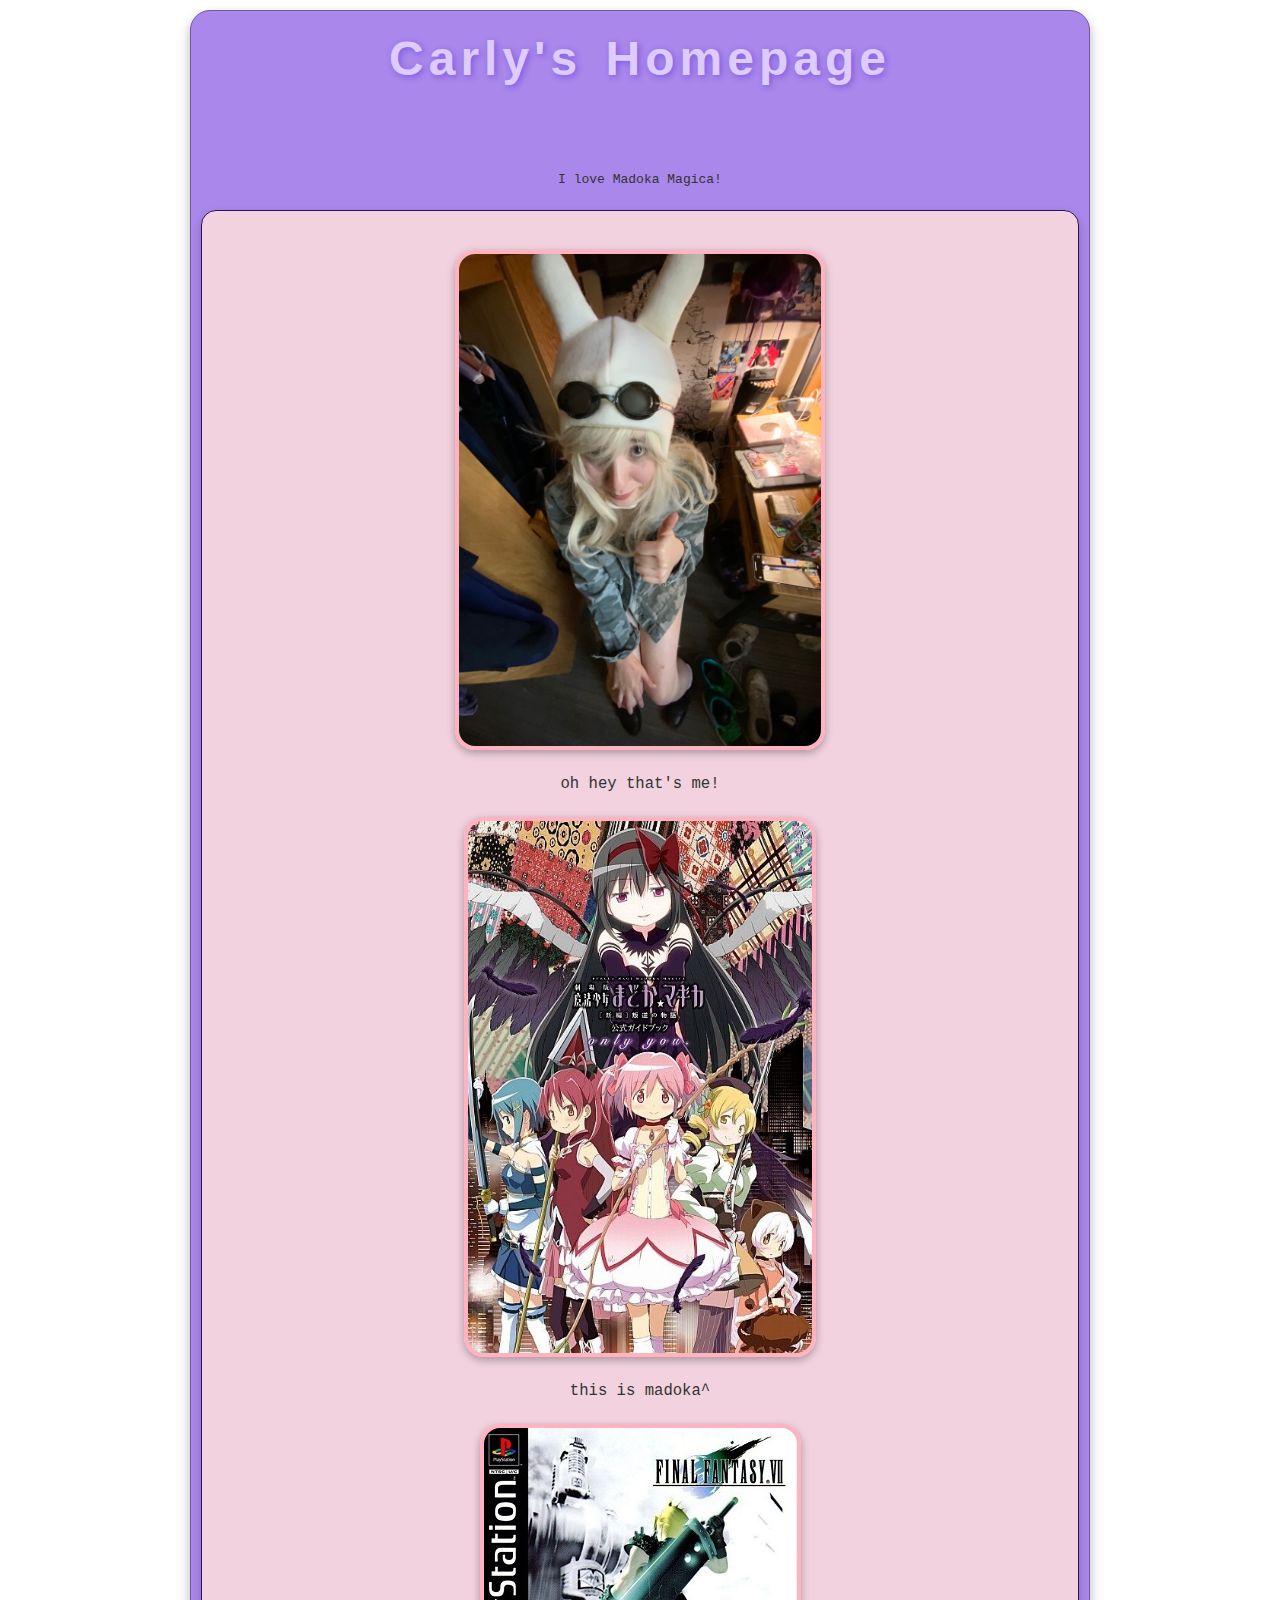
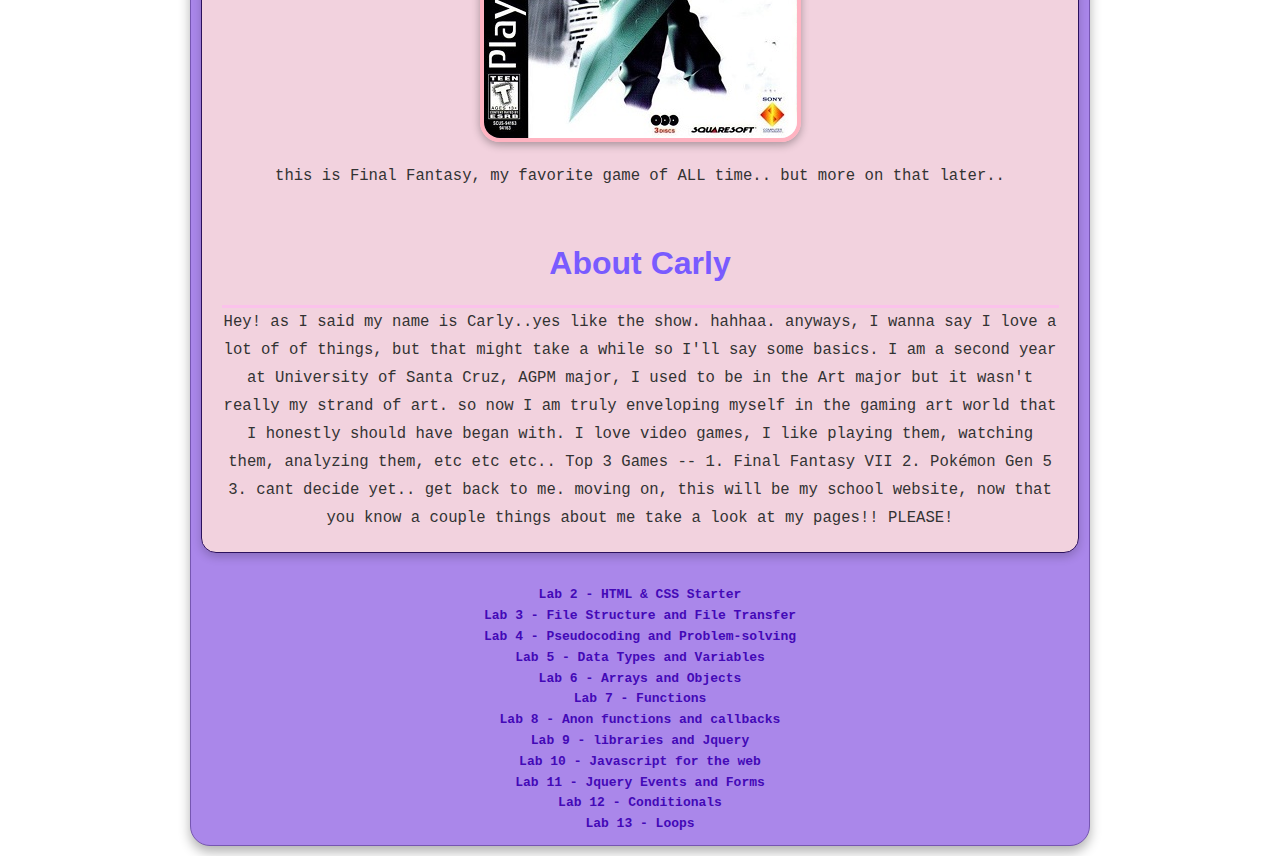
<file: index.html>
<!DOCTYPE html>
<html>
<head>
	<!-- This title is used for tabs and bookmarks -->
	<title>Carly's Homepage</title>

	<!-- Use UTF character set, a good idea with any webpage -->
	<meta charset="UTF-8" />
	<!-- Set viewport so page remains consistently scaled w narrow devices -->
	<meta name="viewport" content="width=device-width, initial-scale=1.0" />

	<!-- Include a sitewide CSS file for consistent styling across the site -->
	<link rel="stylesheet" type="text/css" href="css/site.css">
	<!-- Lab-specifc CSS file for any special styling of this particular page -->
	<link rel="stylesheet" type="text/css" href="css/homepage.css">
	<!-- Link to javascript file - DEFER waits until all elements are rendered -->

	<!-- <script type="text/javascript" src="./js/lab.js" DEFER></script> -->
</head>
<body>
	<!-- Style this page by changing the CSS in ../css/site.css or css/lab.css -->
	<main id="content">
		<section>
			<h1>Carly's Homepage</h1>
			<p> I love Madoka Magica!</p>
			<div class="minor-section">
					<!-- Note that all filenames use lowercase and no spaces -->
					<img src="./img/meselfie.jpg"width="370" height="500"/>
					<p>oh hey that's me!</p>
					<img class="madoka photo" src="./img/madoka23.jpg"width="352" height="540" />
					<p>this is madoka^</p>
					<img src="./img/ffvii.jpg"/>
					<p>this is Final Fantasy, my favorite game of ALL time.. but more on that later..</p>
					<h2>About Carly</h2>
					<p>Hey! as I said my name is Carly..yes like the show. hahhaa. anyways, I wanna say I love a lot of of things, but that might take a while so I'll say some basics.
						I am a second year at University of Santa Cruz, AGPM major, I used to be in the Art major but it wasn't really my strand of art. so now I am truly enveloping myself in the gaming art world that I honestly should have began with. I love video games, I like playing them, watching them, analyzing them, etc etc etc.. 
						
						Top 3 Games --
						1. Final Fantasy VII 2. Pokémon Gen 5 3. cant decide yet.. get back to me.
						moving on, this will be my school website, now that you know a couple things about me take a look at my pages!! PLEASE!
					</p>
			</div>

		</section>
		<nav id="links">
			<!-- Put links to labs here. -->
			 <ul> <li><a href="lab2/index.html">Lab 2 - HTML & CSS Starter</a></li></ul>
			 <ul> <li><a href="lab3/index.html">Lab 3 -  File Structure and File Transfer</a></li></ul>
			 <ul> <li><a href="lab4/index.html">Lab 4 - Pseudocoding and Problem-solving</a></li></ul>
			 <ul> <li><a href="lab5/index.html">Lab 5 - Data Types and Variables</a></li></ul>
			 <ul> <li><a href="lab6/index.html">Lab 6 - Arrays and Objects</a></li></ul>
			 <ul> <li><a href="lab7/index.html">Lab 7 - Functions</a></li></ul>
			 <ul> <li><a href="lab8/index.html">Lab 8 - Anon functions and callbacks </a></li></ul>
			 <ul> <li><a href="lab9/index.html">Lab 9 - libraries and Jquery </a></li></ul>
			 <ul> <li><a href="lab10/index.html">Lab 10 - Javascript for the web</a></li></ul>
			 <ul> <li><a href="lab11/index.html">Lab 11 - Jquery Events and Forms</a></li></ul>
			 <ul> <li><a href="lab12/index.html">Lab 12 - Conditionals </a></li></ul>
			 <ul> <li><a href="lab13/index.html">Lab 13 - Loops </a></li></ul>
			 <audio autoplay loop>
				<source src="css/Audio/miasma.mp3" type="audio/mpeg">
			</audio>
		</nav>
	</main>
</body>
</html>
</file>
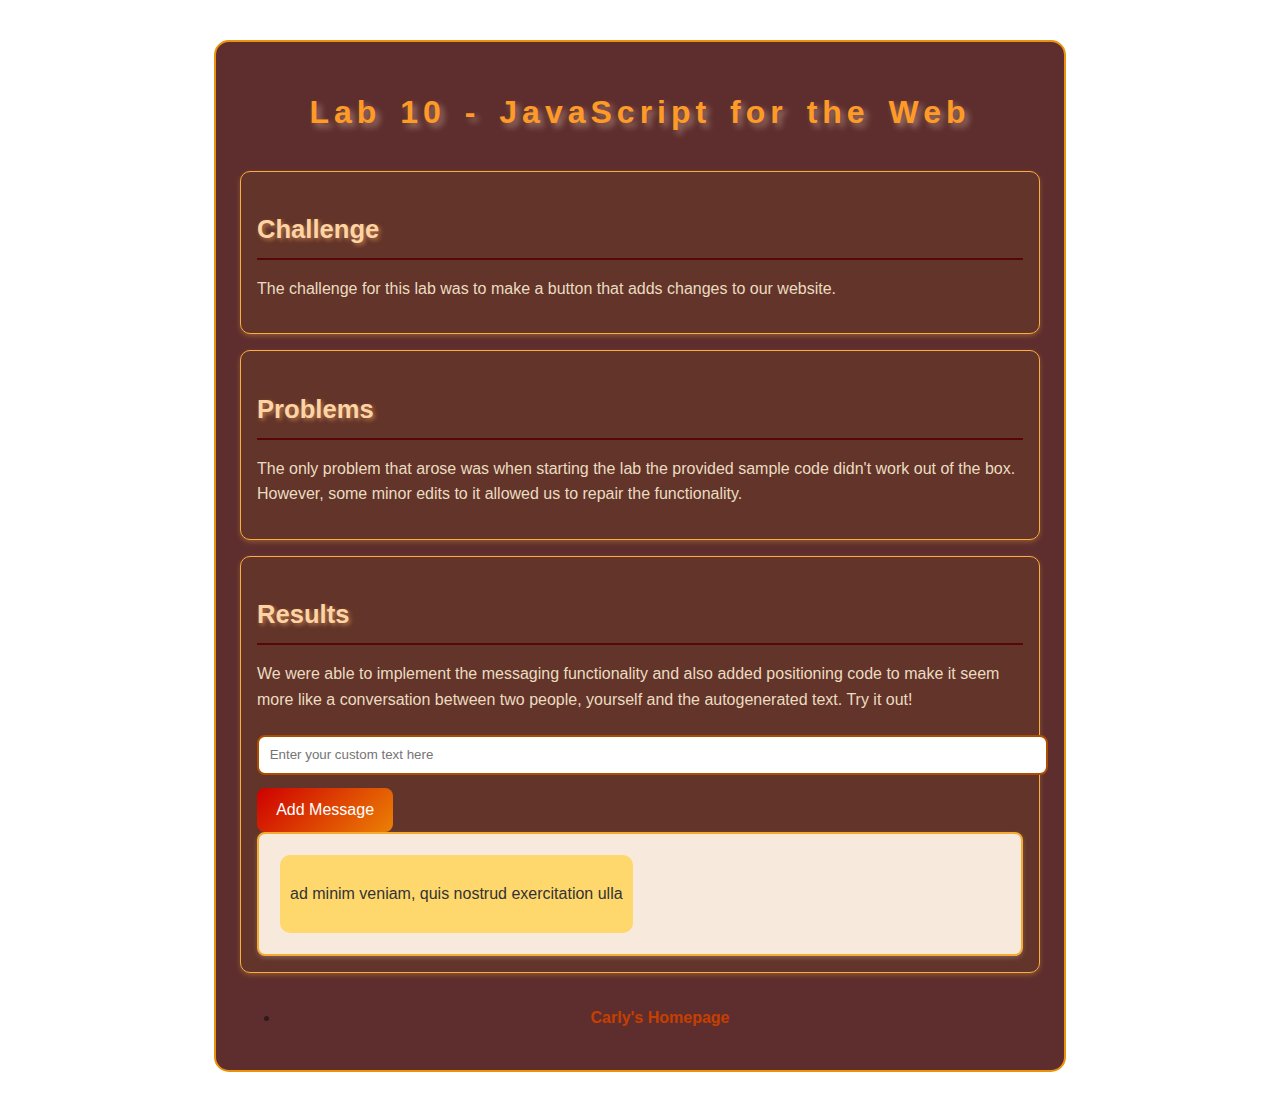
<file: lab10/index.html>
<!DOCTYPE html>
<html>
<head>
	<!-- This title is used for tabs and bookmarks -->
	<title>Lab 10 - JavaScript for the Web</title>

	<!-- Use UTF character set, a good idea with any webpage -->
  	<meta charset="UTF-8" />
	<!-- Set viewport so page remains consistently scaled w narrow devices -->
  	<meta name="viewport" content="width=device-width, initial-scale=1.0" />
	
	<!-- Include a sitewide CSS file for consistent styling across the site -->
	<link rel="stylesheet" type="text/css" href="../css/site.css">
	<!-- Lab-specifc CSS file for any special styling of this particular page -->
	<link rel="stylesheet" type="text/css" href="css/lab.css">
	
	<!-- load jQuery library to make javascript easier (must be above our lab js)-->
	<script src="https://code.jquery.com/jquery-3.6.4.min.js"></script>
	<!-- Link to javascript file - DEFER waits until all elements are rendered -->
	<script type="text/javascript" src="./js/lab.js" DEFER></script>

</head>
<body>
	<!-- Style this page by changing the CSS in ../css/site.css or css/lab.css -->
	<main id="content">
		<section>
			<h1>Lab 10 - JavaScript for the Web</h1>
			<div class="minor-section">
					<h2>Challenge</h2>
					<p>The challenge for this lab was to make a button that adds changes to our website.</p>
			</div>

			<div class="minor-section">
					<h2>Problems</h2>
					<p>The only problem that arose was when starting the lab the provided sample code didn't work out of the box. However, some minor edits to it allowed us to repair the functionality.</p>
			</div>

			<div class="minor-section">
					<h2>Results</h2>
					<p>We were able to implement the messaging functionality and also added positioning code to make it seem more like a conversation between two people, yourself and the autogenerated text. Try it out!</p>
						<div>
							<input type="text" id="custom-text" placeholder="Enter your custom text here">
							<button id="make-convo">Add Message</button>
						</div>
					<div id="output"></div>
			</div>
			<!-- Added button where the instructions said, moved it for aesthetics and usuability since adding messages moved the button out from under the cursor -->
			<!-- <button id="make-convo">Say Something</button> -->
		</section>
		<nav id="links">
			<!-- Put links to other pages (including the homepage) here. -->
			<ul>
				<li><a href="../index.html">Carly's Homepage</a></li>
			</ul>
		</nav>
	</main>
	<audio autoplay loop>
		<source src="../css/Audio/fright.mp3" type="audio/mpeg">
</body>
</html>
</file>
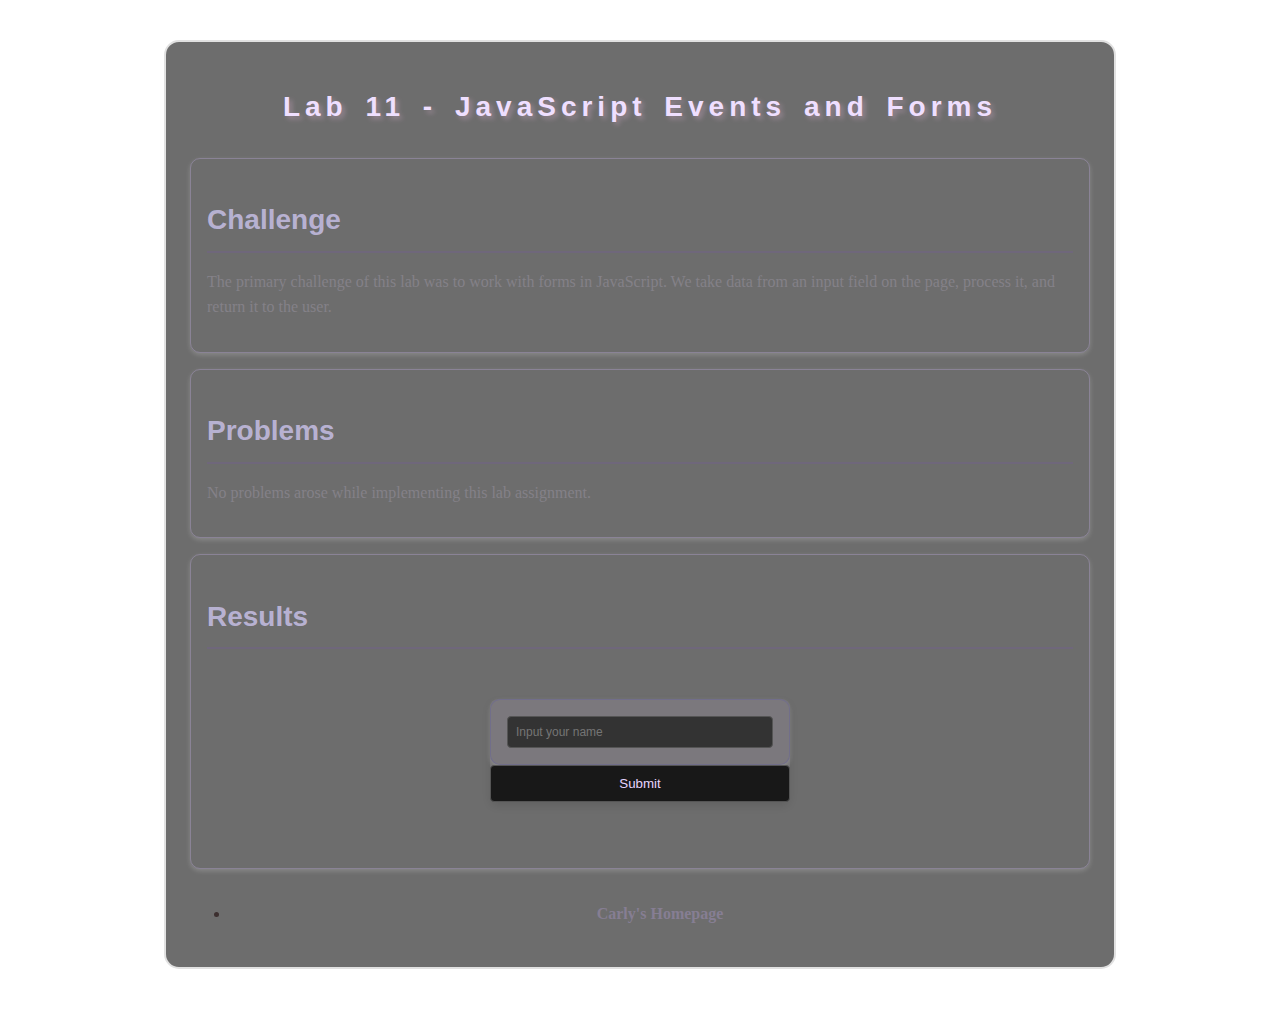
<file: lab11/index.html>
<!DOCTYPE html>
<html>
<head>
	<!-- This title is used for tabs and bookmarks -->
	<title>Lab 11 - JavaScript Events and Forms</title>

	<!-- Use UTF character set, a good idea with any webpage -->
  	<meta charset="UTF-8" />
	<!-- Set viewport so page remains consistently scaled w narrow devices -->
  	<meta name="viewport" content="width=device-width, initial-scale=1.0" />
	
	<!-- Include a sitewide CSS file for consistent styling across the site -->
	<link rel="stylesheet" type="text/css" href="../css/site.css">
	<!-- Lab-specifc CSS file for any special styling of this particular page -->
	<link rel="stylesheet" type="text/css" href="css/lab.css">
	
	<!-- load jQuery library to make javascript easier (must be above our lab js)-->
	<script src="https://code.jquery.com/jquery-3.6.4.min.js"></script>
	<!-- Link to javascript file - DEFER waits until all elements are rendered -->
	<script type="text/javascript" src="./js/lab.js" DEFER></script>
</head>
<body>
	<!-- Style this page by changing the CSS in ../css/site.css or css/lab.css -->
	<main id="content">
		<section>
			<h1>Lab 11 - JavaScript Events and Forms</h1>
			<div class="minor-section">
					<h2>Challenge</h2>
					<p>The primary challenge of this lab was to work with forms in JavaScript. We take data from an input field on the page, process it, and return it to the user.</p>
			</div>

			<div class="minor-section">
					<h2>Problems</h2>
					<p>No problems arose while implementing this lab assignment.</p>
			</div>

			<div class="minor-section">
					<h2>Results</h2>

    <div class="form-container">
					<div id="output">
						<input  type="text" id="user-name" placeholder="Input your name">
					</div>
					<button id="submit">Submit</button>
	</div>
			</div>
		</section>
		<nav id="links">
			<!-- Put links to other pages (including the homepage) here. -->
			<ul>
				<li><a href="../index.html">Carly's Homepage</a></li>
			</ul>
		</nav>
	</main>
	<audio autoplay loop>
		<source src="../css/Audio/notyet.mp3" type="audio/mpeg">
</body>
</html>
</file>
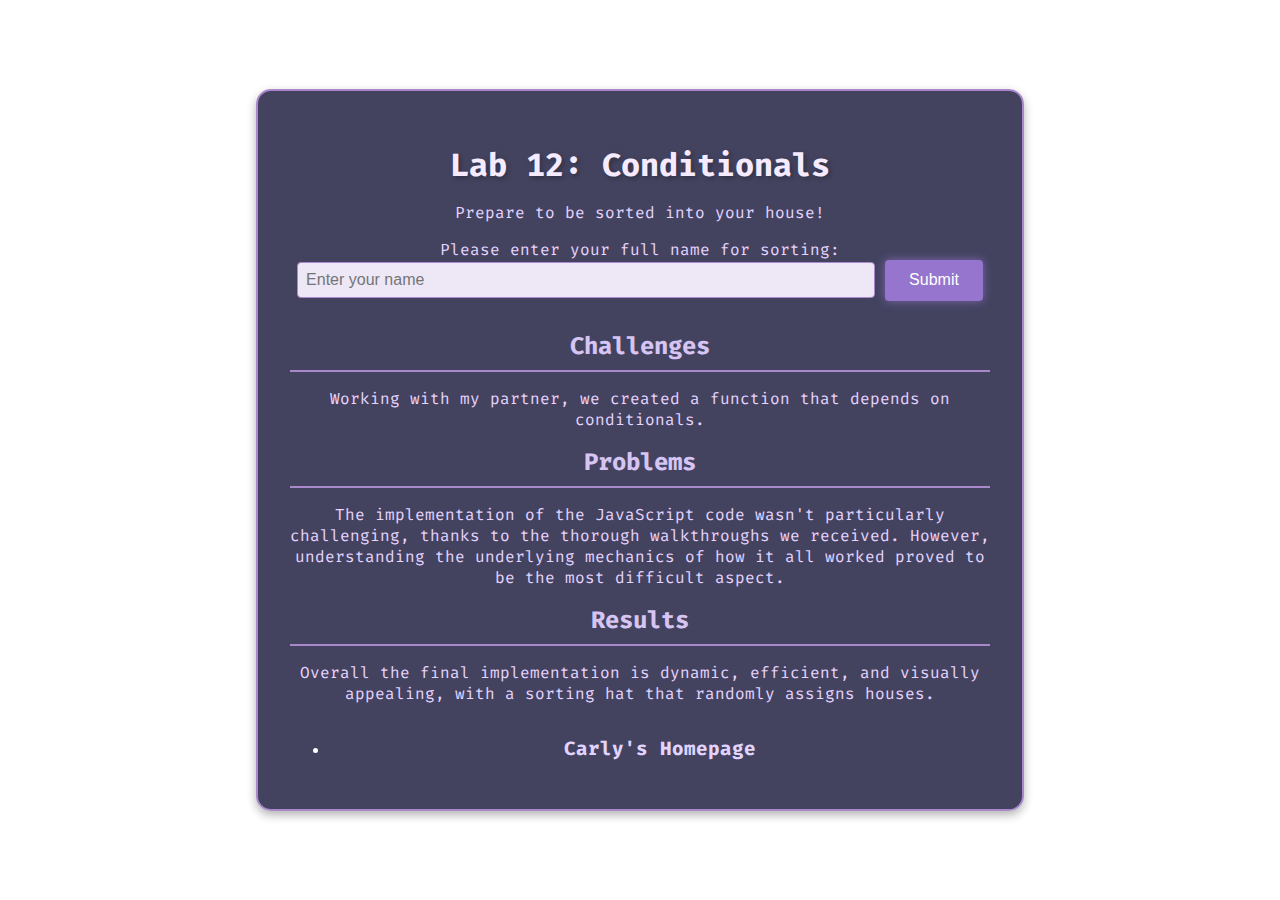
<file: lab12/index.html>
<!DOCTYPE html>
<html lang="en">
<head>
    <meta charset="UTF-8">
    <meta name="viewport" content="width=device-width, initial-scale=1.0">
    <title>Lab 12 - Sorting Hat</title>
    <link rel="stylesheet" href="css/lab.css">
    <script src="https://code.jquery.com/jquery-3.6.4.min.js"></script>
    <script src="js/lab.js" defer></script>
</head>
<body>
    <main id="content">
        <header>
            <h1>Lab 12: Conditionals</h1>
            <p>Prepare to be sorted into your house!</p>
        </header>
        <section class="input-output">
            <label for="input">Please enter your full name for sorting:</label>
            <input type="text" id="input" placeholder="Enter your name">
            <button id="button">Submit</button>
        </section>
        <section id="output" class="hidden">
            <h2>House</h2>
            <p>Description</p>
        </section>
        <section id="reflections">
            <h2>Challenges</h2>
            <p>Working with my partner, we created a function that depends on conditionals.</p>
            <h2>Problems</h2>
            <p>The implementation of the JavaScript code wasn't particularly challenging, thanks to the thorough walkthroughs we received. However, understanding the underlying mechanics of how it all worked proved to be the most difficult aspect.</p>
            <h2>Results</h2>
            <p>Overall the final implementation is dynamic, efficient, and visually appealing, with a sorting hat that randomly assigns houses.</p>
        </section>
		<nav id="links">
			<!-- Put links to other pages (including the homepage) here. -->
			<ul>
				<li><a href="../index.html">Carly's Homepage</a></li>
			</ul>
		</nav>
	</main>
	<audio autoplay loop>
		<source src="../css/Audio/urhere.mp3" type="audio/mpeg">
</body>
</html>
</file>
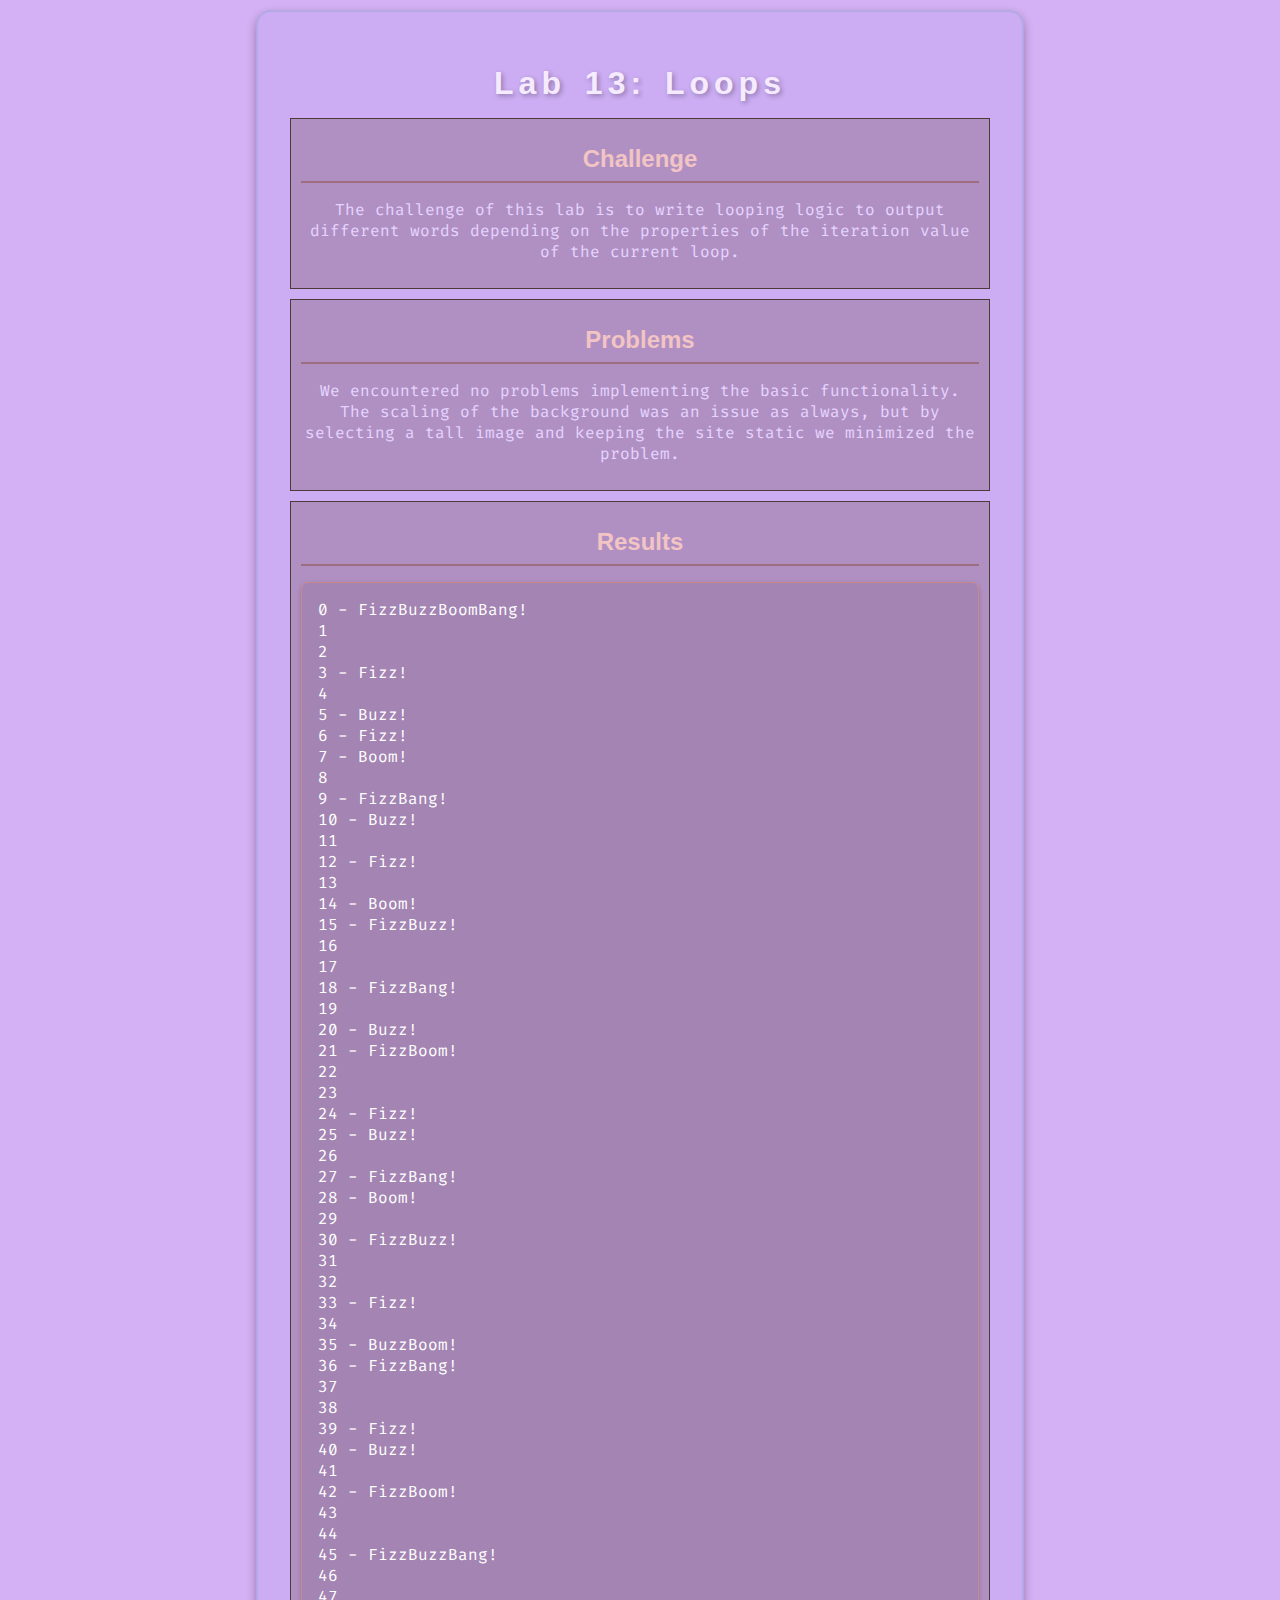
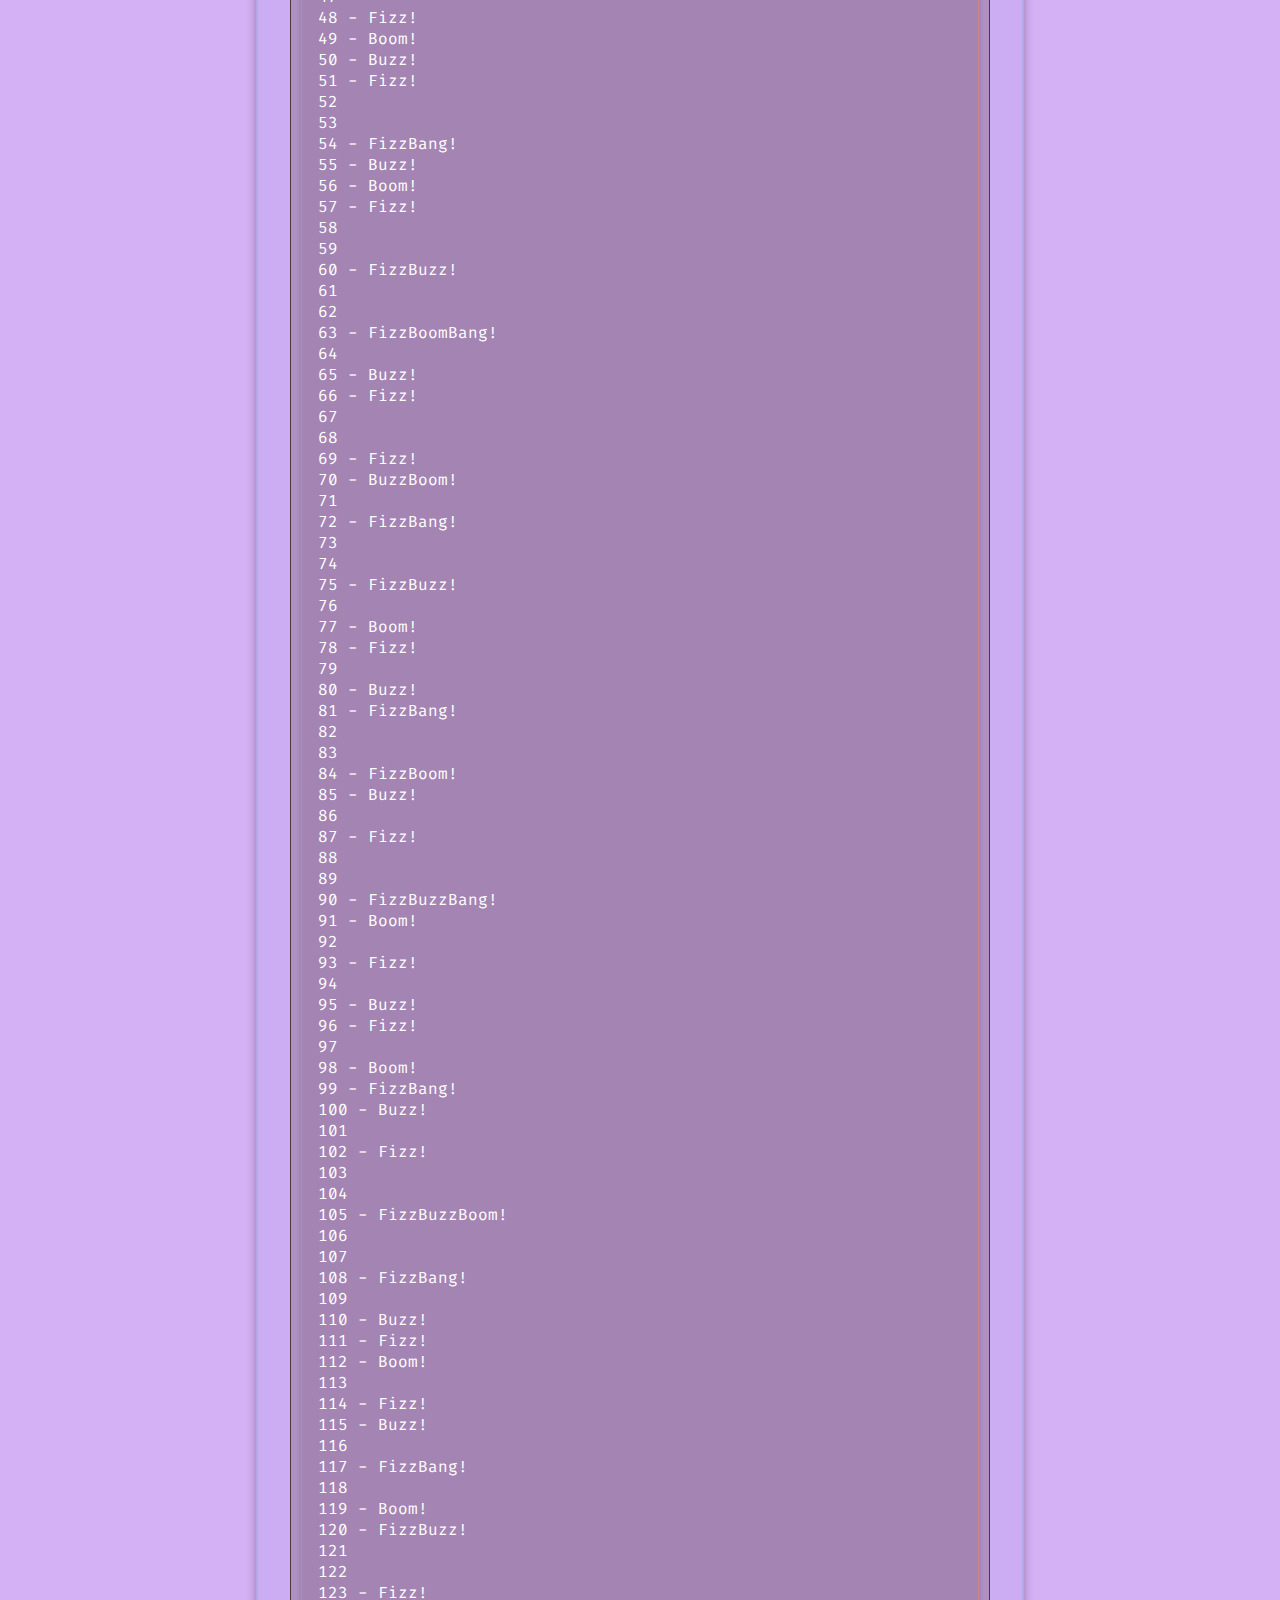
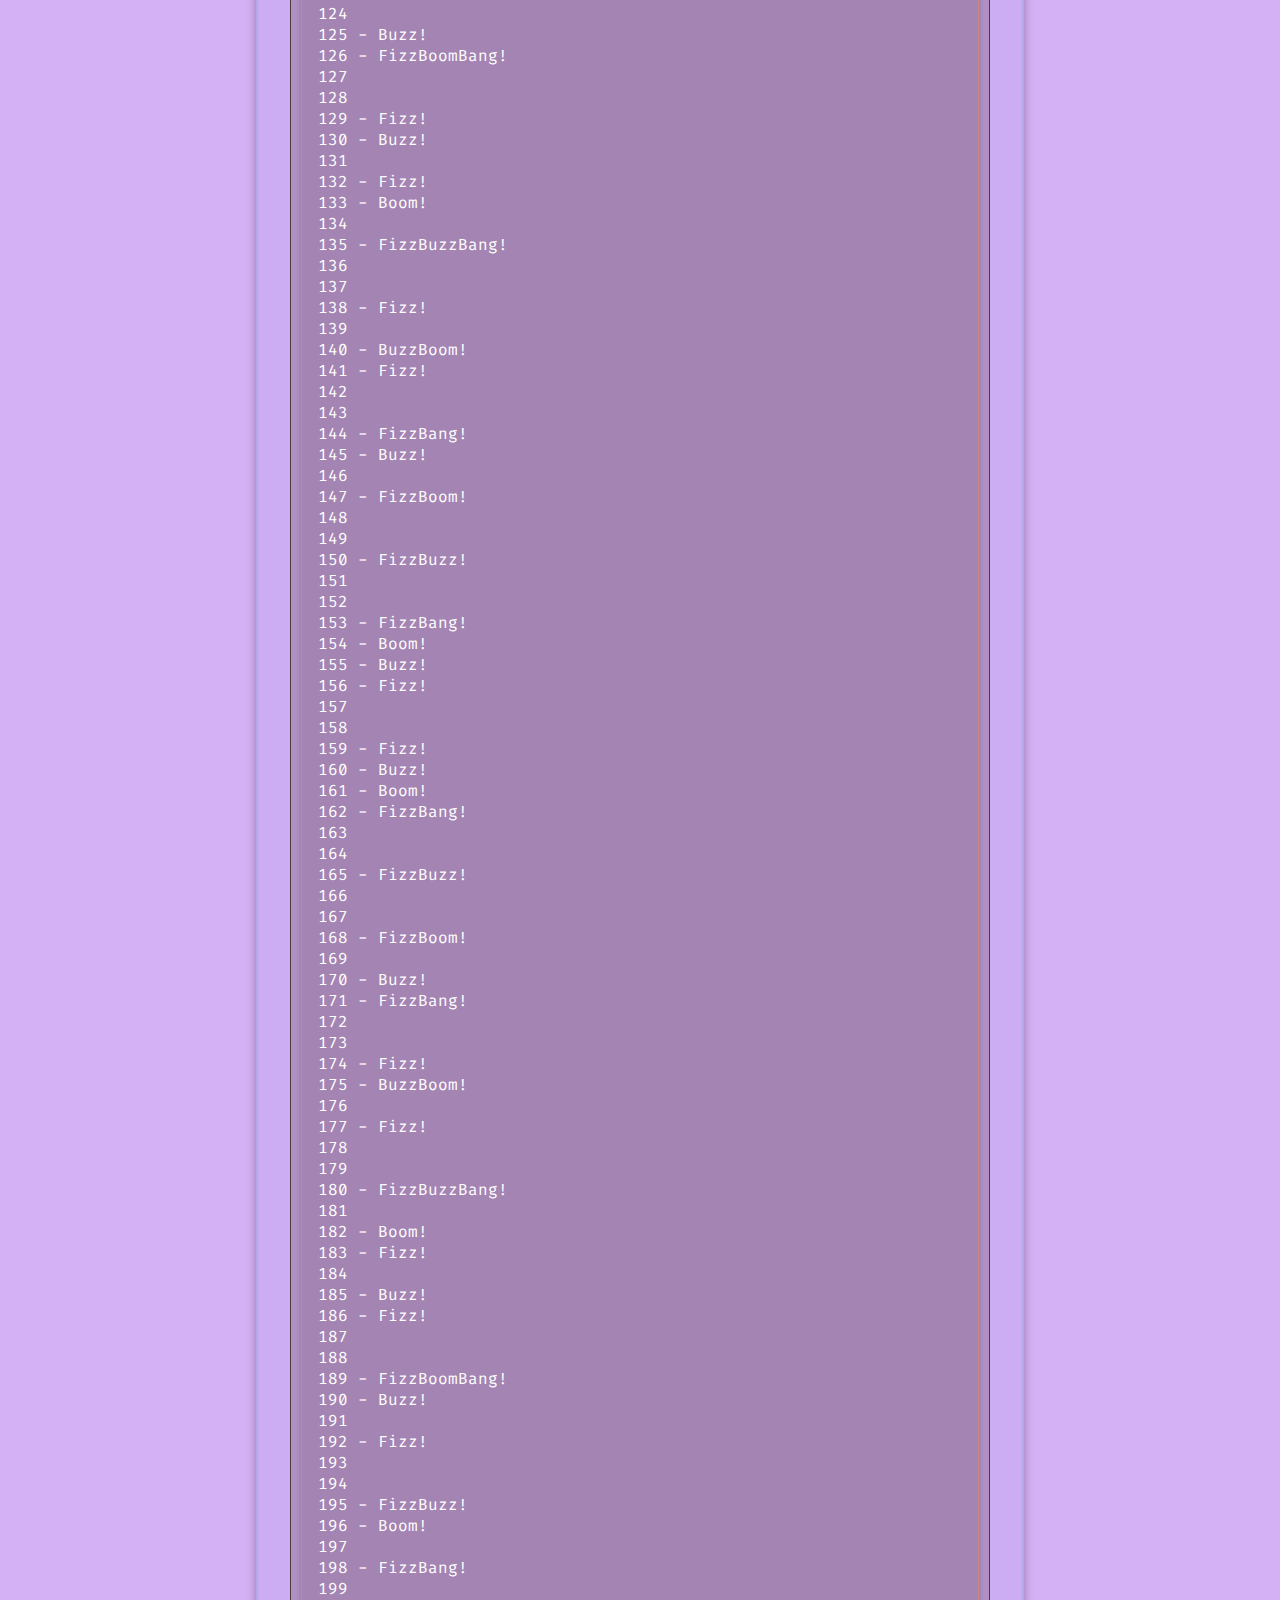
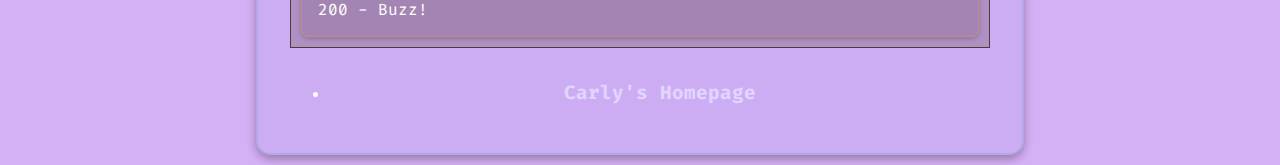
<file: lab13/index.html>
<!DOCTYPE html>
<html>
<head>
	<!-- This title is used for tabs and bookmarks -->
	<title>Lab 13: Loops</title>

	<!-- Use UTF character set, a good idea with any webpage -->
  	<meta charset="UTF-8" />
	<!-- Set viewport so page remains consistently scaled w narrow devices -->
  	<meta name="viewport" content="width=device-width, initial-scale=1.0" />
	
	<!-- Include a sitewide CSS file for consistent styling across the site -->
	<link rel="stylesheet" type="text/css" href="../css/site.css">
	<!-- Lab-specifc CSS file for any special styling of this particular page -->
	<link rel="stylesheet" type="text/css" href="css/lab.css">
	
	<!-- load jQuery library to make javascript easier (must be above our lab js)-->
	<script src="https://code.jquery.com/jquery-3.6.4.min.js"></script>
	<!-- Link to javascript file - DEFER waits until all elements are rendered -->
	<script type="text/javascript" src="./js/lab.js" DEFER></script>
</head>
<body>
	<!-- Style this page by changing the CSS in ../css/site.css or css/lab.css -->
	<main id="content">
		<section>
			<h1>Lab 13: Loops</h1>
			<div class="minor-section">
					<h2>Challenge</h2>
					<p>The challenge of this lab is to write looping logic to output different words depending on the properties of the iteration value of the current loop.</p>
			</div>

			<div class="minor-section">
					<h2>Problems</h2>
					<p>We encountered no problems implementing the basic functionality. The scaling of the background was an issue as always, but by selecting a tall image and keeping the site static we minimized the problem.</p>
			</div>

			<div class="minor-section">
					<h2>Results</h2>
					<div id="output"></div>
			</div>
        </section>
		<nav id="links">
			<!-- Put links to other pages (including the homepage) here. -->
			<ul>
				<li><a href="../index.html">Carly's Homepage</a></li>
			</ul>
		</nav>
	</main>
	<audio autoplay loop>
		<source src="../css/Audio/urhere.mp3" type="audio/mpeg">
</body>
</html>
</file>
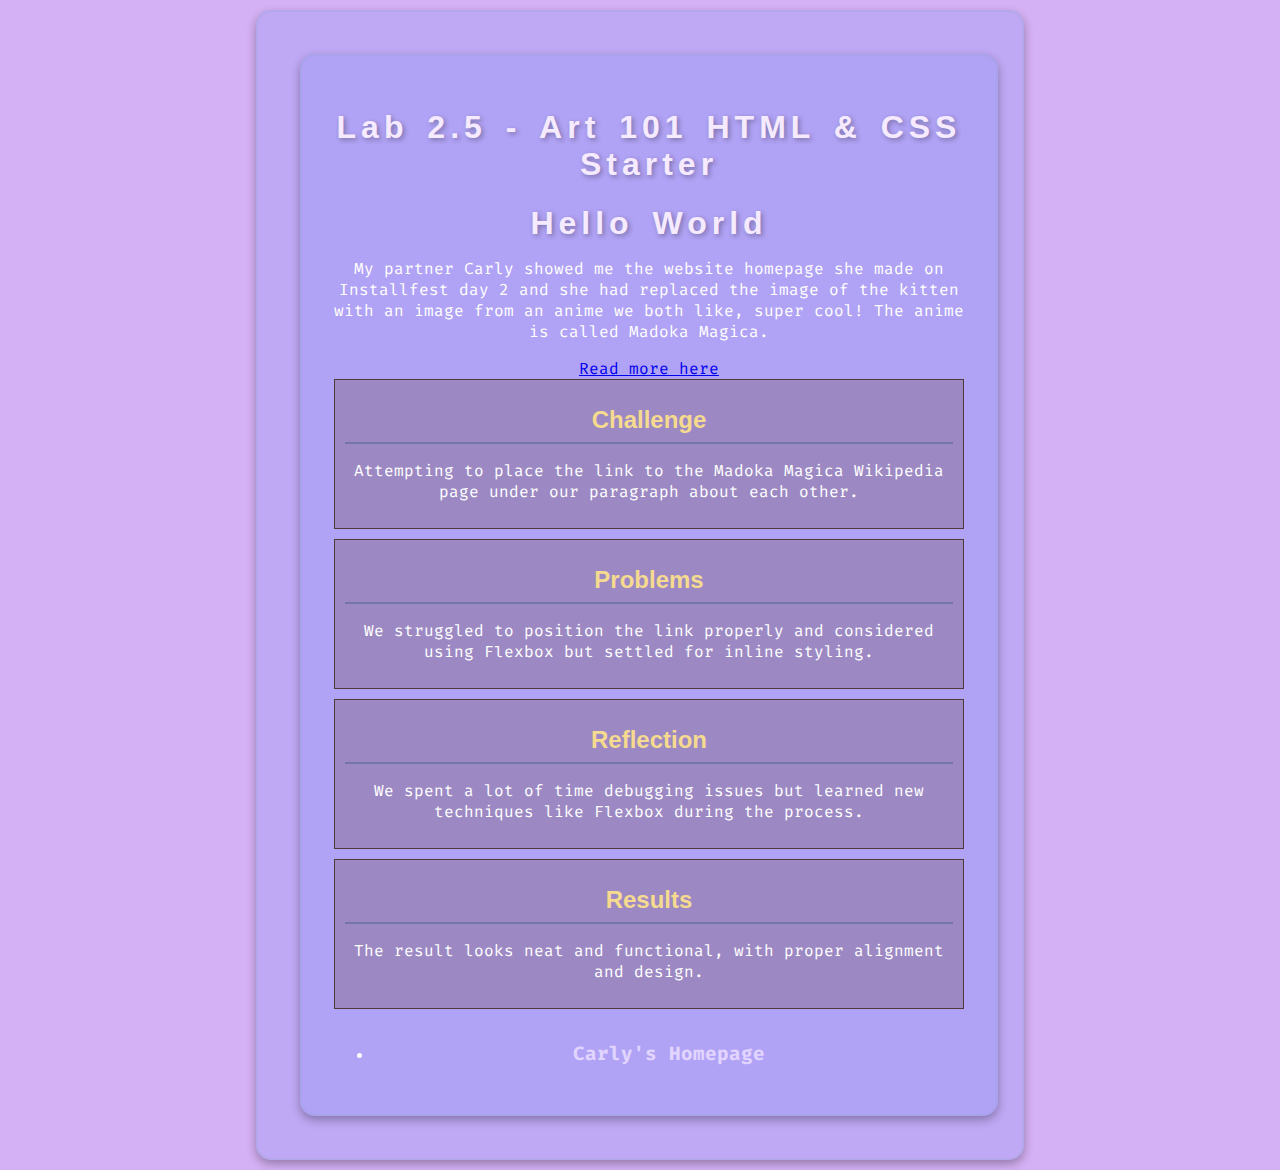
<file: lab14/index.html>
<!DOCTYPE html>
<html>
<head>
	<!-- This title is used for tabs and bookmarks -->
	<title>Lab 14: Debugging Tools & Strategies</title>

	<!-- Use UTF character set, a good idea with any webpage -->
  	<meta charset="UTF-8" />
	<!-- Set viewport so page remains consistently scaled w narrow devices -->
  	<meta name="viewport" content="width=device-width, initial-scale=1.0" />
	
	<!-- Include a sitewide CSS file for consistent styling across the site -->
	<link rel="stylesheet" type="text/css" href="../css/site.css">
	<!-- Lab-specifc CSS file for any special styling of this particular page -->
	<link rel="stylesheet" type="text/css" href="css/lab.css">
	
	<!-- load jQuery library to make javascript easier (must be above our lab js)-->
	<script src="https://code.jquery.com/jquery-3.6.4.min.js"></script>
	<!-- Link to javascript file - DEFER waits until all elements are rendered -->
	<script type="text/javascript" src="./js/lab.js" DEFER></script>
</head>
<body>
	<!-- Style this page by changing the CSS in ../css/site.css or css/lab.css -->
	<main id="content">
		<section>
			<main id="content">
				<section>
					<div class="image-layer">
						<h1>Lab 2.5 - Art 101 HTML &amp; CSS Starter</h1>
						<h1>Hello World</h1>
						<p class="intro">
							My partner Carly showed me the website homepage she made on Installfest day 2 and she had replaced the image of the kitten with an image from an anime we both like, super cool! The anime is called Madoka Magica.
						</p>
						<div class="link-wrapper">
							<a class="link-class" href="https://en.wikipedia.org/wiki/Puella_Magi_Madoka_Magica">Read more here</a>
						</div>
						<div class="minor-section">
							<h2>Challenge</h2>
							<p>Attempting to place the link to the Madoka Magica Wikipedia page under our paragraph about each other.</p>
						</div>
						<div class="minor-section">
							<h2>Problems</h2>
							<p>We struggled to position the link properly and considered using Flexbox but settled for inline styling.</p>
						</div>
						<div class="minor-section">
							<h2>Reflection</h2>
							<p>We spent a lot of time debugging issues but learned new techniques like Flexbox during the process.</p>
						</div>
						<div class="minor-section">
							<h2>Results</h2>
							<p>The result looks neat and functional, with proper alignment and design.</p>
						</div>
					</div>
				</section>
				<nav id="links">
					<ul>
						<li><a href="../index.html">Carly's Homepage</a></li>
					</ul>
				</nav>
			</main>
		</body>
		</html>
		</nav>
	</main>
	<audio autoplay loop>
		<source src="../css/Audio/para.mp3" type="audio/mpeg">
</body>
</html>
</file>
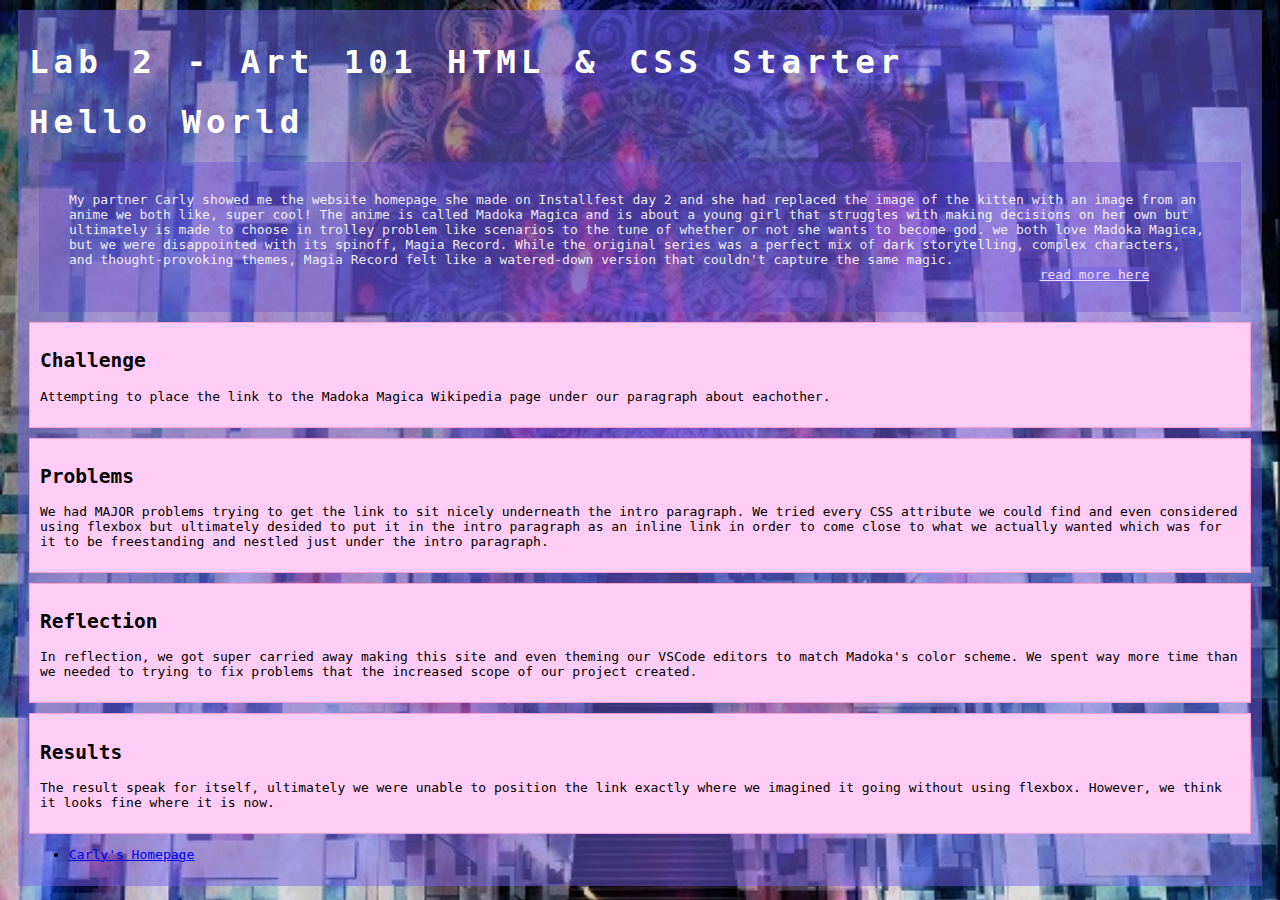
<file: lab2/index.html>
<!DOCTYPE html>
<html>
	<head>
		
		<!-- This title is used for tabs and bookmarks -->
		<title>Lab 2 - Art 101 HTML &amp; CSS Starter</title>
		
		<!-- Use UTF character set, a good idea with any webpage -->
		<meta charset="UTF-8">
		
		<!-- Set viewport so page remains consistently scaled w narrow devices -->
		<meta name="viewport" content="width=device-width, initial-scale=1.0">
		
		<!-- Include a sitewide CSS file for consistent styling across the site -->
		<link rel="stylesheet" type="text/css" href="../css/site.css">
		
		<!-- Lab-specifc CSS file for any special styling of this particular page -->
		<link rel="stylesheet" type="text/css" href="css/lab.css">
		
		<!-- load jQuery library to make javascript easier (must be above our lab js)-->
		<script src="https://code.jquery.com/jquery-3.6.4.min.js"></script>
		
		<!-- Link to javascript file - DEFER waits until all elements are rendered -->
		<script type="text/javascript" src="./js/lab.js" defer=""></script>
	</head>
	<body>
		
		<!-- Style this page by changing the CSS in ../css/site.css or css/lab.css -->
		<main id="content">
			<section>
				<div class="image-layer">
					<h1>Lab 2 - Art 101 HTML &amp; CSS Starter</h1>
					<h1>Hello World</h1>
					<p class="intro">My partner Carly showed me the website homepage she made on Installfest day 2 and she had replaced the image of the kitten with an image from an anime we both like, super cool! The anime is called Madoka Magica and is about a young girl that struggles with making decisions on her own but ultimately is made to choose in trolley problem like scenarios to the tune of whether or not she wants to become god. we both love Madoka Magica, but we were disappointed with its spinoff, Magia Record. While the original series was a perfect mix of dark storytelling, complex characters, and thought-provoking themes, Magia Record felt like a watered-down version that couldn't capture the same magic.
						<br>
						<a class="link-class" href="https://en.wikipedia.org/wiki/Puella_Magi_Madoka_Magica">read more here</a>
					</p>
					
					<!-- <img src="/lab2/img/R.jpg" alt="Cool Picture!"> -->
					<div class="minor-section">
						<h2>Challenge</h2>
						<p>Attempting to place the link to the Madoka Magica Wikipedia page under our paragraph about eachother.
						</p>
					</div>
					<div class="minor-section">
						<h2>Problems</h2>
						<p>We had MAJOR problems trying to get the link to sit nicely underneath the intro paragraph. We tried every CSS attribute we could find and even considered using flexbox but ultimately desided to put it in the intro paragraph as an inline link in order to come close to what we actually wanted which was for it to be freestanding and nestled just under the intro paragraph.</p>
					</div>
					<div class="minor-section">
						<h2>Reflection</h2>
						<p>In reflection, we got super carried away making this site and even theming our VSCode editors to match Madoka's color scheme. We spent way more time than we needed to trying to fix problems that the increased scope of our project created.</p>
					</div>
					<div class="minor-section">
						<h2>Results</h2>
						<p>The result speak for itself, ultimately we were unable to position the link exactly where we imagined it going without using flexbox. However, we think it looks fine where it is now.
						</p>
						<div id="output"></div>
					</div>
				</div>
			</section>
			<nav id="links">
				<ul> <li><a href="../index.html">Carly's Homepage</a></li></ul>
			</nav>
		</main>
	</body>
</html>
</file>
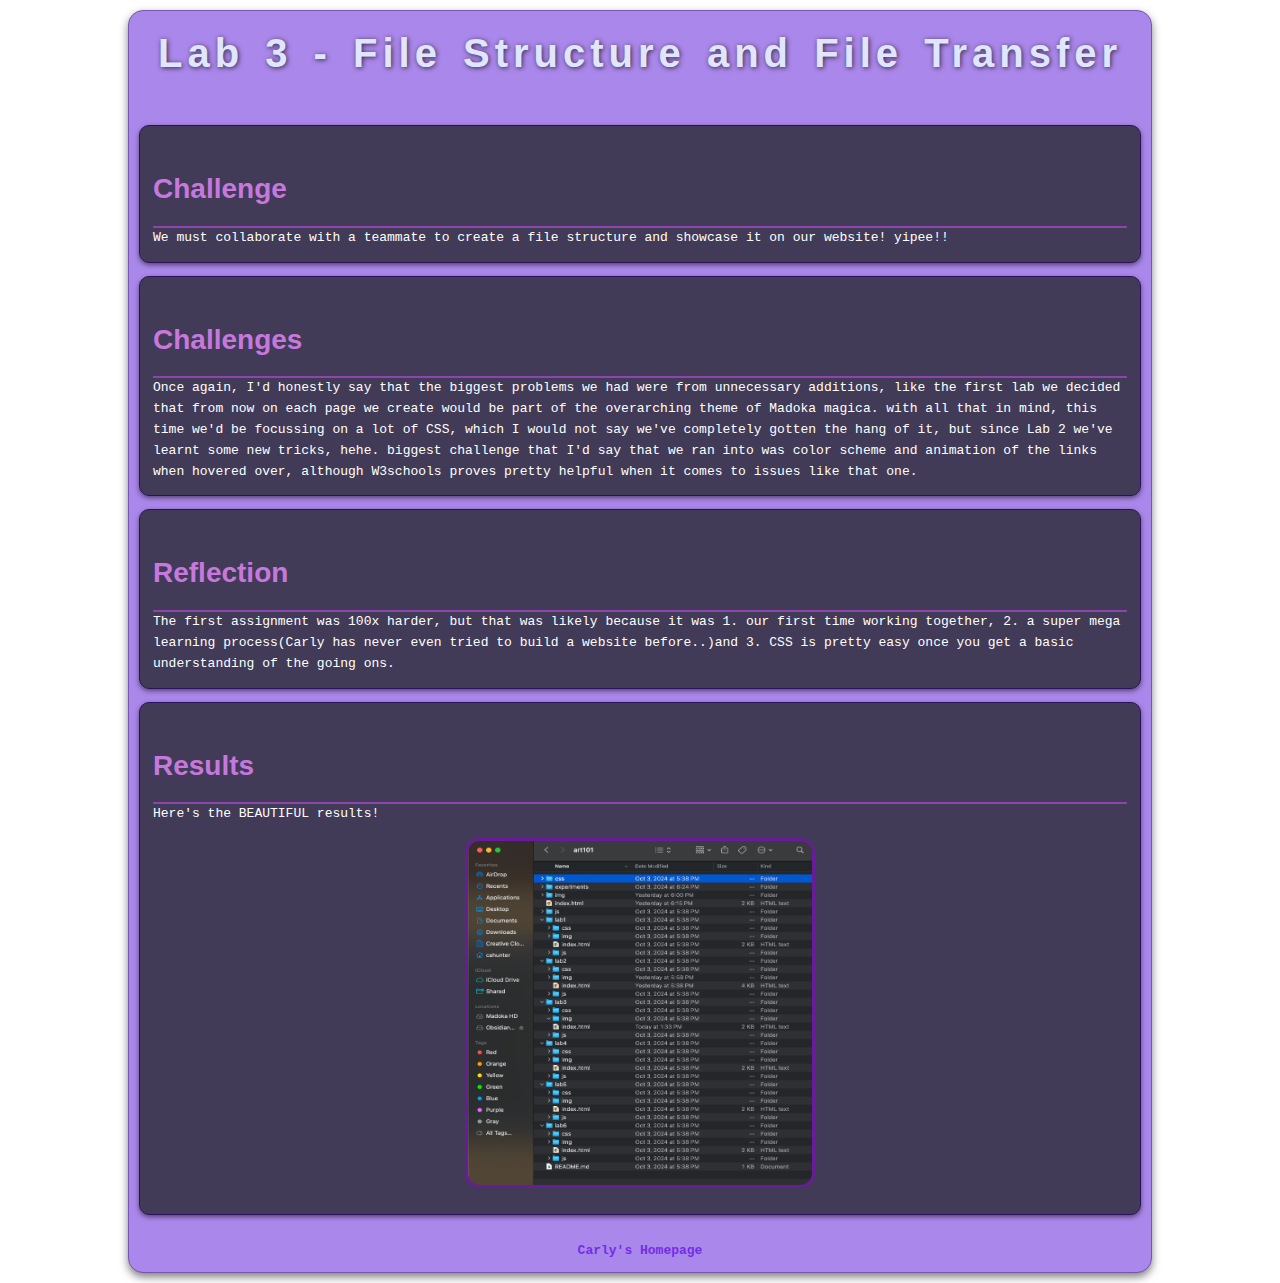
<file: lab3/index.html>
<!DOCTYPE html>
<html>
<head>
	<!-- This title is used for tabs and bookmarks -->
	<title>Lab 3 - Subject/Topic</title>

	<!-- Use UTF character set, a good idea with any webpage -->
  	<meta charset="UTF-8" />
	<!-- Set viewport so page remains consistently scaled w narrow devices -->
  	<meta name="viewport" content="width=device-width, initial-scale=1.0" />
	
	<!-- Include a sitewide CSS file for consistent styling across the site -->
	<link rel="stylesheet" type="text/css" href="../css/site.css">
	<!-- Lab-specifc CSS file for any special styling of this particular page -->
	<link rel="stylesheet" type="text/css" href="css/lab.css">
	
	<!-- load jQuery library to make javascript easier (must be above our lab js)-->
	<script src="https://code.jquery.com/jquery-3.6.4.min.js"></script>
	<!-- Link to javascript file - DEFER waits until all elements are rendered -->
	<script type="text/javascript" src="./js/lab.js" DEFER></script>
</head>
<body>
	<!-- Style this page by changing the CSS in ../css/site.css or css/lab.css -->
	<main id="content">
		<section>
			<h1>Lab 3 - File Structure and File Transfer</h1>
			<div class="minor-section">
					<h2>Challenge</h2>
					<p>We must collaborate with a teammate to create a file structure and showcase it on our website! yipee!!</p>
			</div>
			<div class="minor-section">
					<h2>Challenges</h2>
					<p>Once again, I'd honestly say that the biggest problems we had were from unnecessary additions, like the first lab we decided that from now on each page we create would be part of the overarching theme of Madoka magica. with all that in mind, this time we'd be focussing on a lot of CSS, which I would not say we've completely gotten the hang of it, but since Lab 2 we've learnt some new tricks, hehe. biggest challenge that I'd say that we ran into was color scheme and animation of the links when hovered over, although W3schools proves pretty helpful when it comes to issues like that one.</p>
			</div>

			<div class="minor-section">
					<h2>Reflection</h2>
					<p> The first assignment was 100x harder, but that was likely because it was 1. our first time working together, 2. a super mega learning process(Carly has never even tried to build a website before..)and 3. CSS is pretty easy once you get a basic understanding of the going ons. </p>
			</div>

			<div class="minor-section">
					<h2>Results</h2>
					<p>Here's the BEAUTIFUL results!</p>
					<div id="output"></div>
					<img src="./img/art101sc.png"width="350" height="350"/>

			</div>
		</section>
		<nav id="links">
			<!-- Put links to other pages (including the homepage) here. -->
			<ul> <li><a href="../index.html">Carly's Homepage</a></li></ul>
		</nav>
		<audio autoplay loop>
			<source src="../css/Audio/flameofdespair.mp3" type="audio/mpeg">
		</audio>
	</main>
</body>
</html>
</file>
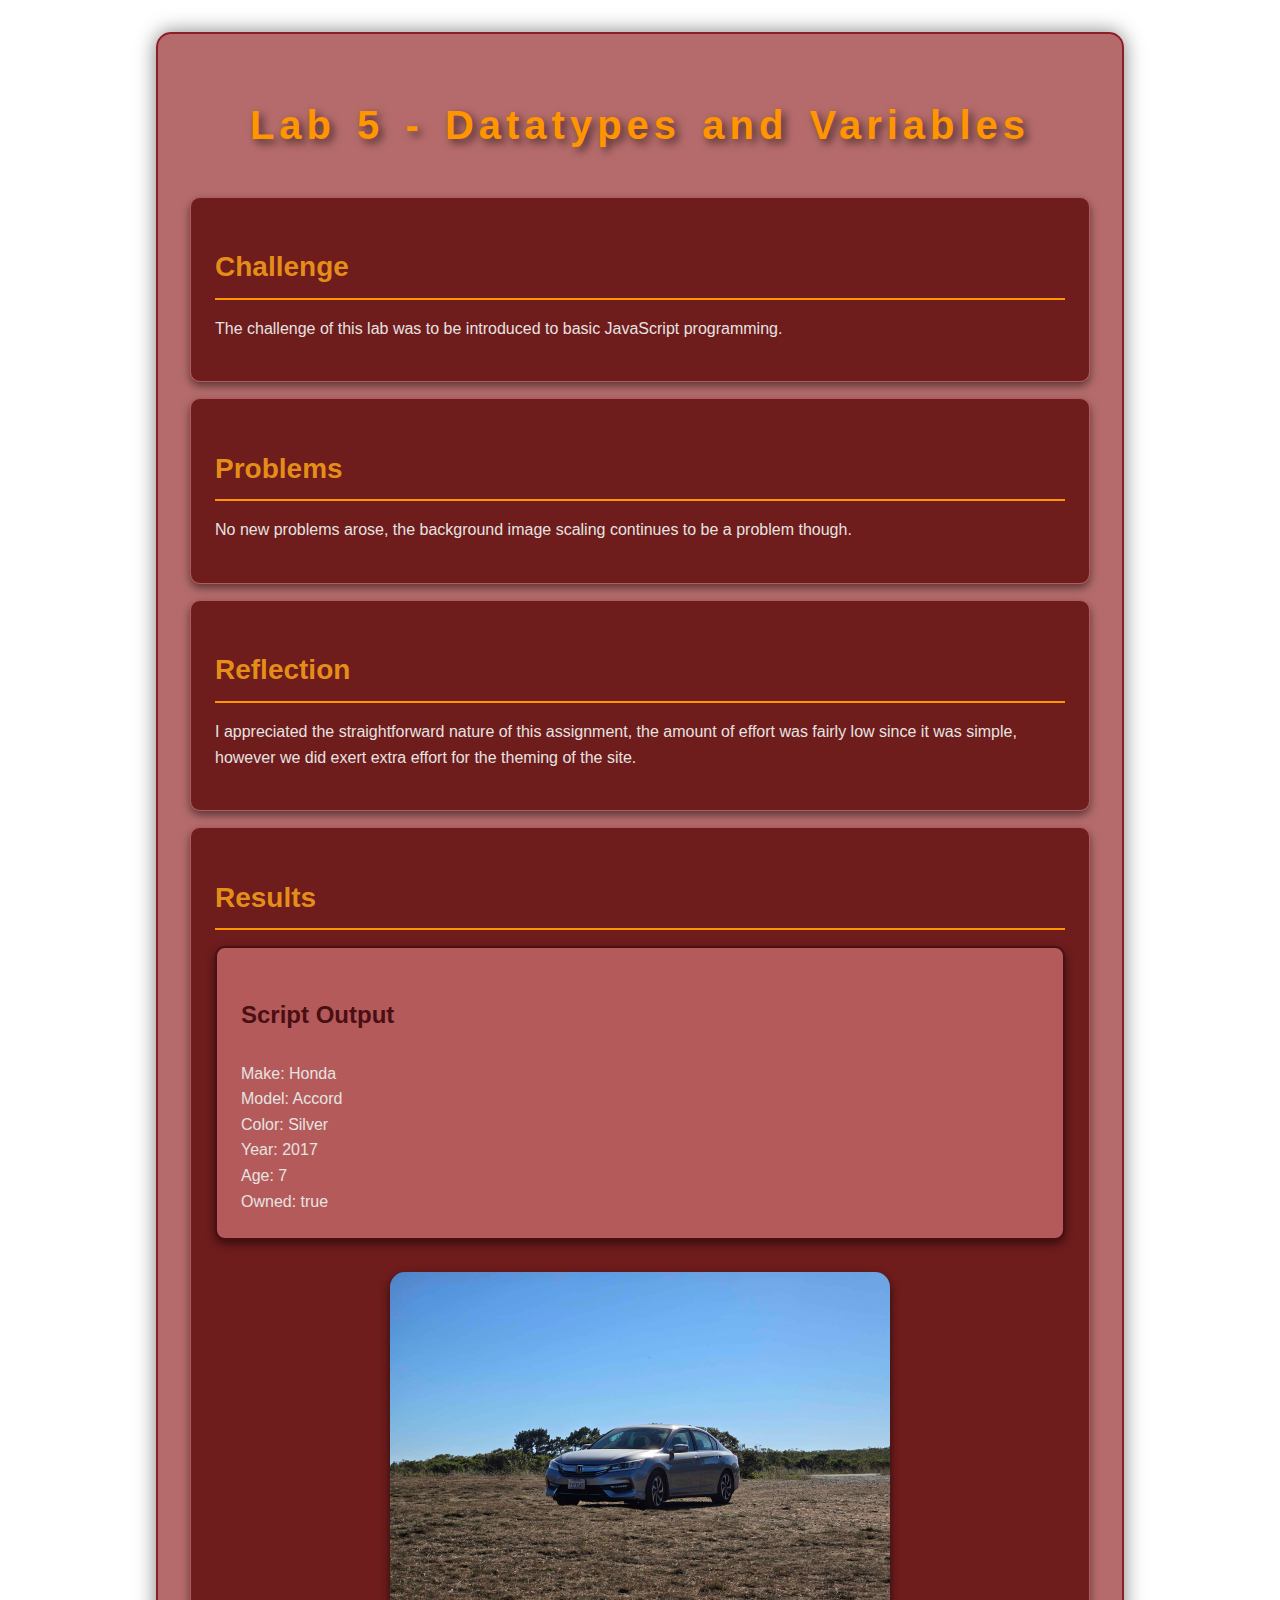
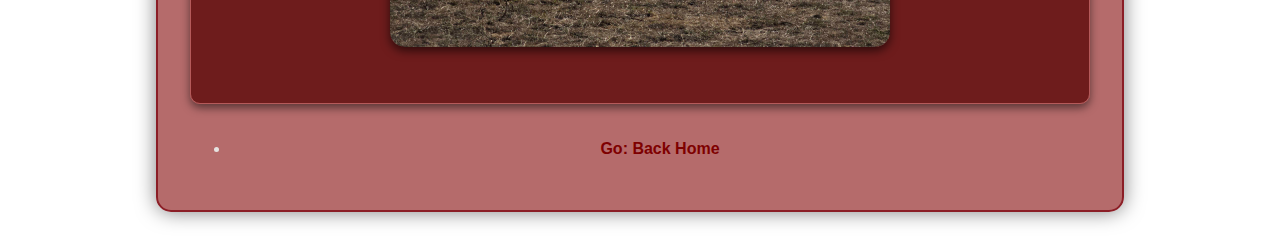
<file: lab5/index.html>
<!DOCTYPE html>
<html>
<head>
	<!-- This title is used for tabs and bookmarks -->
	<title>Lab 5 - Datatypes and Variables</title>

	<!-- Use UTF character set, a good idea with any webpage -->
  	<meta charset="UTF-8" />
	<!-- Set viewport so page remains consistently scaled w narrow devices -->
  	<meta name="viewport" content="width=device-width, initial-scale=1.0" />
	
	<!-- Include a sitewide CSS file for consistent styling across the site -->
	<link rel="stylesheet" type="text/css" href="../css/site.css">
	<!-- Lab-specifc CSS file for any special styling of this particular page -->
	<link rel="stylesheet" type="text/css" href="css/lab.css">
	
	<!-- load jQuery library to make javascript easier (must be above our lab js)-->
	<script src="https://code.jquery.com/jquery-3.6.4.min.js"></script>
	<!-- Link to javascript file - DEFER waits until all elements are rendered -->
	<script type="text/javascript" src="./js/lab.js" DEFER></script>
</head>
<body>
	<!-- Style this page by changing the CSS in ../css/site.css or css/lab.css -->
	<main id="content">
		<section>
			<h1>Lab 5 - Datatypes and Variables</h1>
			<div class="minor-section">
					<h2>Challenge</h2>
					<p>The challenge of this lab was to be introduced to basic JavaScript programming.</p>
			</div>

			<div class="minor-section">
					<h2>Problems</h2>
					<p>No new problems arose, the background image scaling continues to be a problem though.</p>
			</div>

			<div class="minor-section">
					<h2>Reflection</h2>
					<p>I appreciated the straightforward nature of this assignment, the amount of effort was fairly low since it was simple, however we did exert extra effort for the theming of the site.</p>
			</div>

			<div class="minor-section">
					<h2>Results</h2>
					<div id="output">
						<h3>Script Output</h3>
						<div class="output">
								<script type="text/javascript" src="js/lab.js"></script>
						</div>
					</div>
					<img src="./img/my-accord.jpg" alt="My Accord Image">
			</div>
		</section>
		<nav id="links">
			<!-- Put links to other pages (including the homepage) here. -->
			<ul>
				<li><a href="../index.html">Go: Back Home</a></li>
			</ul>
		</nav>
		<audio autoplay loop>
			<source src="../css/Audio/endjustifiesmeans.mp3" type="audio/mpeg">
	</main>
</body>
</html>
</file>
<file: css/site.css>
/* we can use a single css file to style all the files in our wwebsite */

/* you can pick your own background colors, text colors, and fonts */

/* we can select an html element tag, in this case "body" will apply to the whole document */
body {
  background-color: #d4b0f4;
}

/* we can have rules apply to multiple elements at the same time with commas */
h1,h2,h3 {
  font-family: sans-serif;
}

/* and we can have rules that overlap other rules, both take effect */
h1 {
  letter-spacing: 5px;
  word-spacing: 5px;
  font-size: 200%;
}

/* the hashtag in a CSS selector selects an element by id, e.g., id="content" */
#content {
  margin: 10px;
  padding: 10px;
  border: solid 1px #7656b1;
  background-color: #aa87ea;
}

/* the period in a CSS selector selects an element by class, e.g., class="minor-section" */
.minor-section {
  padding: 10px;
  margin-bottom: 10px;
  border: solid 1px #2c115d;
  background-color: #ac98de;
}
</file>
<file: lab10/css/lab.css>
/* General Body Styling */
body {
  background: linear-gradient(135deg, #000000, #d6970f); 
  color: #2f1a1a;
  font-family: "Verdana", sans-serif;
  padding: 0;
  line-height: 1.6;
  background-image: url('https://images2.alphacoders.com/992/thumb-1920-992177.jpg');
  background-size: cover;
  display: flex;
  justify-content: center;
}

/* the period in a CSS selector selects an element by class, e.g., class="minor-section" */
#output {
  display: flex;
  flex-direction: column;
}

.text {
  display: inline-block;
  max-width: 60%;
  margin: 5px;
  padding: 10px;
  border-radius: 15px;
  font-size: 16px;
  color: white;
  font-family: sans-serif;
}

/* Main Content Styling */
main#content {
  background: rgba(66, 9, 9, 0.85); 
  border: 2px solid #ec930e; 
  border-radius: 15px;
  max-width: 800px;
  margin: 2rem auto;
  padding: 1.5rem;
  box-shadow: 0 0 15px rgba(255, 255, 255, 0.3);
}

/* Headers Styling */
h1 {
  color: #ff9a26;
  font-size: 2em;
  text-align: center;
  margin-bottom: 1em;
  text-shadow: 4px 4px 6px rgba(255, 233, 196, 0.4);
}

h2 {
  color: #ffd3a3;
  border-bottom: 2px solid #560707;
  padding-bottom: 0.5rem;
  margin-bottom: 1rem;
  font-size: 1.6em;
  text-shadow: 2px 2px 4px rgba(255, 186, 113, 0.5);
}

.minor-section {
  background: rgba(144, 110, 0, 0.1);
  border: 1px solid #ffab44;
  border-radius: 10px;
  padding: 1rem;
  margin-top: 1em;
  box-shadow: 0 2px 5px rgba(255, 182, 47, 0.3);
}

p {
  line-height: 1.6;
  color: #eadcc1;
}

/* Message Output Styling */
#output {
  background: #f7eadd;
  border: 2px solid #f5aa31;
  padding: 1rem;
  border-radius: 8px;
  box-shadow: 0 2px 5px rgba(255, 255, 255, 0.2);
}
#output .text p {
  color: #333;
}
.user-text {
  background-color: #ce6400; 
  padding: 10px;
  margin: 5px;
  border-radius: 10px;
  align-self: flex-end;
}
.auto-text {
  background-color: #ffd86d; 
  padding: 10px;
  margin: 5px;
  border-radius: 10px;
  align-self: flex-start;
}

/* Button and Input Styling */
button#make-convo {
  background: linear-gradient(135deg, #ce0000, #ec8004);
  color: white;
  padding: 0.8em 1.2em;
  border: none;
  border-radius: 8px;
  font-size: 1em;
  cursor: pointer;
  transition: all 0.3s ease;
}

button#make-convo:hover {
  background: linear-gradient(135deg, #ec8004, #ce0000);
  box-shadow: 0 0 10px rgba(255, 255, 255, 0.4);
}

input#custom-text {
  width: 100%;
  padding: 0.8em;
  margin-top: 0.5em;
  margin-bottom: 1em;
  border-radius: 8px;
  border: 2px solid #ac4d00;
}

/* Navigation Links Styling */
nav#links {
  margin-top: 2rem;
  text-align: center;
}

nav#links a {
  color: #c63f00;
  text-decoration: none;
  font-weight: bold;
  margin: 0 1rem;
}

nav#links a:hover {
  color: #fffcf4;
  text-decoration: underline;
}

@media (max-width: 600px) {
  main#content {
    padding: 1rem;
  }
  h1 {
    font-size: 1.75em;
  }
  h2 {
    font-size: 1.5em;
  }
  nav#links a {
    display: block;
    margin: 0.5rem 0;
  }
}
</file>
<file: lab11/css/lab.css>
body {
  background: linear-gradient(135deg, #ffb54d, #ffdc3f);
  color: #3c2f2f;
  font-family: "Georgia", serif;
  padding: 0;
  line-height: 1.6;
  background-image: url(https://images7.alphacoders.com/360/thumb-1920-360189.jpg);
  background-size: cover;
  display: flex;
  justify-content: center;
}

main#content {
  background: rgba(34, 34, 34, 0.66);
  border: 2px solid #e1e1e1;
  border-radius: 15px;
  max-width: 900px;
  margin: 2rem auto;
  padding: 1.5rem;
  box-shadow: 0 0 10px rgba(255, 255, 255, 0.15);
}

/* Section margins */
section {
  margin-bottom: 2rem;
}

h1 {
  color: #efdfff;
  font-size: 1.75em;
  text-align: center;
  margin-bottom: 1em;
  text-shadow: 3px 3px 5px rgba(255, 196, 239, 0.3);
}

h2 {
  color: #dad0ffb5;
  border-bottom: 2px solid #7d4bc629;
  padding-bottom: 0.5rem;
  margin-bottom: 1rem;
  font-size: 1.75em;
}

h3 {
  color: #b5004e;
  border-bottom: 2px solid #7d4bc6;
  padding-bottom: 0.5rem;
  margin-bottom: 1rem;
  font-size: 1.5em;
}

.minor-section {
  background: rgba(14, 9, 11, 0);
  border: 1px solid #b6a5d566;
  border-radius: 10px;
  padding: 1rem;
  margin-top: 1em;
  box-shadow: 0 2px 5px rgba(255, 255, 255, 0.2);
}

p {
  line-height: 1.6;
  color: #848188;
}

#output {
  background: #f5d8ff12;
  border: 1px solid #554db33d;
  padding: 1rem;
  border-radius: 10px;
  box-shadow: 0 2px 5px rgba(255, 255, 255, 0.2);
}
#output p {
  color: rgb(141, 112, 176) !important;
}

#result {
  display: flex;
  align-items: center;
  justify-content: center;
}

nav#links {
  margin-top: 2rem;
  text-align: center;
}

nav#links a {
  color: #867e93;
  text-decoration: none;
  font-weight: bold;
  margin: 0 1rem;
}

nav#links a:hover {
  color: #ffffff;
  text-decoration: underline;
}

img {
  display: block;
  margin: 1em auto;
  border: 3px solid #e3177a;
  border-radius: 15px;
  width: 400px;
  height: auto;
}
@media (max-width: 600px) {
  main#content {
    padding: 1rem;
  }
  h1 {
    font-size: 2em;
  }
  h2 {
    font-size: 1.5em;
  }
  nav#links a {
    display: block;
    margin: 0.5rem 0;
  }
}

/* Container for the form */
.form-container
{
    display: flex;
    flex-direction: column;
    width: 300px;
    margin: 50px auto;
    background-color: #dec4ec0e;
    border-radius: 8px;
    box-shadow: 0 4px 8px rgba(0, 0, 0, 0.1);
}

/* Styling for input fields */
.form-container input[type="text"]
{
    border: 1px solid #cccccc36;
    border-radius: 4px;
    font-size: 12px;
    width: 100%;
    box-sizing: border-box;
    transition: border-color 0.3s, box-shadow 0.3s;
}

/* Focused input field effect */
.form-container input[type="text"]:focus
{
    border-color: #43225da7;
    box-shadow: 0 0 5px rgba(0, 123, 255, 0.5);
    outline: none;
}

/* Styling for submit button */
.form-container input[type="submit"]
{
    background-color: #68596c;
    color: rgba(135, 63, 63, 0.335);
    border: none;
    border-radius: 4px;
    font-size: 12px;
    cursor: pointer;
    transition: background-color 0.3s;
}

/* Submit button hover effect */
.form-container input[type="submit"]:hover
{
    background-color: #5a00b3;
}

/* Dark mode styling for input */
#user-name {
  background-color: #333;      /* Dark background color */
  color: #eee;                 /* Light text color */
  border: 1px solid #555;      /* Darker border for subtle contrast */
  padding: 8px;                /* Padding for better readability */
  border-radius: 4px;          /* Rounded corners */
}

/* Optional focus effect */
#user-name:focus {
  border-color: #888;          /* Slightly lighter border when focused */
  outline: none;               /* Remove default outline */
  box-shadow: 0 0 5px rgba(255, 255, 255, 0.3); /* Subtle glow effect */
}

/* Dark mode styling for the submit button */
#submit {
  background-color: #181818;          /* Dark background color */
  color: #e6d4ff;                     /* Light text color */
  border: 1px solid #555;          /* Border for contrast */
  padding: 10px 20px;              /* Padding for clickable area */
  border-radius: 4px;              /* Rounded corners */
  cursor: pointer;                 /* Pointer cursor to indicate it's clickable */
  transition: background-color 0.3s, transform 0.2s; /* Smooth transition effects */
}

/* Hover effect for the button */
#submit:hover {
  background-color: #555;          /* Slightly lighter background on hover */
  border-color: #666;              /* Border change for effect */
}

/* Active (pressed) effect for the button */
#submit:active {
  background-color: #666;          /* Darker background when pressed */
  transform: scale(0.98);          /* Slightly shrink the button */
}

/* Optional: Focus effect for keyboard navigation */
#submit:focus {
  outline: none;                   /* Remove default outline */
  box-shadow: 0 0 5px rgba(255, 255, 255, 0.3); /* Subtle glow effect */
}
</file>
<file: lab12/css/lab.css>
@import url('https://fonts.googleapis.com/css2?family=Fira+Code:wght@400;700&display=swap');

body {
    font-family: 'Fira Code', monospace;
    background-image: url('https://images4.alphacoders.com/293/thumb-1920-293604.jpg');
    background-size: cover;
    color: #ffffff;
    margin: 0;
    padding: 0;
    display: flex;
    justify-content: center;
    align-items: center;
    min-height: 100vh;
}

#content {
    background-color: rgba(34, 34, 68, 0.85);
    border: solid 2px #aa88cc;
    border-radius: 15px;
    padding: 2rem;
    width: 90%;
    max-width: 700px;
    text-align: center;
    box-shadow: 0px 4px 10px rgba(0, 0, 0, 0.3);
}

h1 {
    color: #f6eaff;
    font-size: 2rem;
    margin-bottom: 1rem;
    text-shadow: 2px 2px 5px rgba(0, 0, 0, 0.3);
}

h2 {
    color: #d6c4f2;
    border-bottom: 2px solid #aa88cc;
    margin: 1rem 0;
    padding-bottom: 0.5rem;
}

label, p {
    color: #e6d4ff;
    font-size: 1rem;
}

input[type="text"] {
    border: 1px solid #aa88cc;
    border-radius: 4px;
    padding: 0.5rem;
    font-size: 1rem;
    width: 80%;
    margin-bottom: 1rem;
    background-color: #ede7f6;
    color: #333333;
}

button {
    background-color: #9575cd;
    color: #ffffff;
    border: none;
    border-radius: 4px;
    padding: 0.7rem 1.5rem;
    font-size: 1rem;
    cursor: pointer;
    transition: background-color 0.3s ease, box-shadow 0.3s ease;
    box-shadow: 0 0 10px rgba(149, 117, 205, 0.7);
}

button:hover {
    background-color: #7e57c2;
    box-shadow: 0 0 15px rgba(149, 117, 205, 1);
}

button:active {
    transform: scale(0.95);
    box-shadow: 0 0 8px rgba(149, 117, 205, 0.9);
}

.hidden {
    display: none;
}

#output {
    margin-top: 1rem;
    background-color: rgba(255, 255, 255, 0.1);
    padding: 1rem;
    border-radius: 8px;
    border: 1px solid #aa88cc;
    box-shadow: 0px 2px 5px rgba(0, 0, 0, 0.2);
}
nav#links {
  margin-top: 2rem;
  text-align: center;
}

nav#links a {
  color: #e1d4ff; /* Lighter color for better contrast */
  text-decoration: none;
  font-weight: bold;
  font-size: 1.2rem; /* Slightly larger text for readability */
  padding: 0.5rem 1rem;
  background-color: rgb(34 34 68 / 0%); /* Semi-transparent background for emphasis */
  border-radius: 5px;
  transition: background-color 0.3s ease, color 0.3s ease;
}

nav#links a:hover {
  background-color: #7e57c2; /* Purple hover effect */
  color: #ffffff; /* Ensure high contrast on hover */
  text-decoration: underline;
}
</file>
<file: lab13/css/lab.css>
@import url('https://fonts.googleapis.com/css2?family=Fira+Code:wght@400;700&display=swap');

body {
    font-family: 'Fira Code', monospace;
    background-image: url(https://cdn.donmai.us/sample/6b/08/__kaname_madoka_and_ultimate_madoka_mahou_shoujo_madoka_magica_and_1_more_drawn_by_riko_m__sample-6b08da33bf8320c67ba22aa1dab63f04.jpg);
    background-size: cover;
    color: #ffffff;
    margin: 0;
    padding: 0;
    display: flex;
    justify-content: center;
    align-items: center;
    min-height: 100vh;
}

#content {
    background-color: rgba(135, 147, 244, 0.1);
    border: solid 2px #88a3cc5e;
    border-radius: 15px;
    padding: 2rem;
    width: 90%;
    max-width: 700px;
    text-align: center;
    box-shadow: 0px 4px 10px rgba(0, 0, 0, 0.3);
}

h1 {
    color: #f6eaff;
    font-size: 2rem;
    margin-bottom: 1rem;
    text-shadow: 2px 2px 5px rgba(0, 0, 0, 0.3);
}

h2 {
    color: #f2c4c4;
    border-bottom: 2px solid #955a5aa3;
    margin: 1rem 0;
    padding-bottom: 0.5rem;
}

label, p {
    color: #e6d4ff;
    font-size: 1rem;
}

input[type="text"] {
    border: 1px solid #aa88cc;
    border-radius: 4px;
    padding: 0.5rem;
    font-size: 1rem;
    width: 80%;
    margin-bottom: 1rem;
    background-color: #ede7f6;
    color: #333333;
}

button {
    background-color: #9575cd;
    color: #ffffff;
    border: none;
    border-radius: 4px;
    padding: 0.7rem 1.5rem;
    font-size: 1rem;
    cursor: pointer;
    transition: background-color 0.3s ease, box-shadow 0.3s ease;
    box-shadow: 0 0 10px rgba(149, 117, 205, 0.7);
}

button:hover {
    background-color: #7e57c2;
    box-shadow: 0 0 15px rgba(149, 117, 205, 1);
}

button:active {
    transform: scale(0.95);
    box-shadow: 0 0 8px rgba(149, 117, 205, 0.9);
}

.hidden {
    display: none;
}

#output {
    margin-top: 1rem;
    background-color: rgba(53, 25, 25, 0.1);
    padding: 1rem;
    border-radius: 8px;
    border: 1px solid #c88;
    box-shadow: 0px 2px 5px rgba(0, 0, 0, 0.2);
    text-align: left;
    white-space: pre-wrap; /* Preserves line breaks and spacing */
}


nav#links {
  margin-top: 2rem;
  text-align: center;
}

nav#links a {
  color: #e1d4ff; /* Lighter color for better contrast */
  text-decoration: none;
  font-weight: bold;
  font-size: 1.2rem; /* Slightly larger text for readability */
  padding: 0.5rem 1rem;
  background-color: rgb(34 34 68 / 0%); /* Semi-transparent background for emphasis */
  border-radius: 5px;
  transition: background-color 0.3s ease, color 0.3s ease;
}

nav#links a:hover {
  background-color: #5759c282; /* Blue hover effect */
  color: #ffffff; /* Ensure high contrast on hover */
  text-decoration: underline;
}



.minor-section {
  padding: 10px;
  margin-bottom: 10px;
  border: solid 1px #4f3a3a;
  background-color: #6a4b4b4a;
}
</file>
<file: lab14/css/lab.css>
@import url('https://fonts.googleapis.com/css2?family=Fira+Code:wght@400;700&display=swap');

body {
    font-family: 'Fira Code', monospace;
    background-image: url(https://i.pinimg.com/originals/dd/46/54/dd4654bebd6422e14c600b91d583a401.jpg);
    background-size: cover;
    color: #ffffff;
    margin: 0;
    padding: 0;
    display: flex;
    justify-content: center;
    align-items: center;
    min-height: 100vh;
}

#content {
    background-color: rgba(135, 148, 244, 0.27);
    border: solid 2px #88a3cc32;
    border-radius: 15px;
    padding: 2rem;
    width: 90%;
    max-width: 700px;
    text-align: center;
    box-shadow: 0px 4px 10px rgba(0, 0, 0, 0.3);
}

h1 {
    color: #f6eaff;
    font-size: 2rem;
    margin-bottom: 1rem;
    text-shadow: 2px 2px 5px rgba(0, 0, 0, 0.3);
}

h2 {
    color: #f5da90;
    border-bottom: 2px solid #5a6e95a3;
    margin: 1rem 0;
    padding-bottom: 0.5rem;
}

label, p {
    color: #ffffff;
    font-size: 1rem;
}

input[type="text"] {
    border: 1px solid #aa88cc;
    border-radius: 4px;
    padding: 0.5rem;
    font-size: 1rem;
    width: 80%;
    margin-bottom: 1rem;
    background-color: #ede7f6;
    color: #333333;
}

button {
    background-color: #9575cd;
    color: #ffffff;
    border: none;
    border-radius: 4px;
    padding: 0.7rem 1.5rem;
    font-size: 1rem;
    cursor: pointer;
    transition: background-color 0.3s ease, box-shadow 0.3s ease;
    box-shadow: 0 0 10px rgba(149, 117, 205, 0.7);
}

button:hover {
    background-color: #7e57c2;
    box-shadow: 0 0 15px rgba(149, 117, 205, 1);
}

button:active {
    transform: scale(0.95);
    box-shadow: 0 0 8px rgba(149, 117, 205, 0.9);
}

.hidden {
    display: none;
}

#output {
    margin-top: 1rem;
    background-color: rgba(53, 25, 25, 0.1);
    padding: 1rem;
    border-radius: 8px;
    border: 1px solid #c88;
    box-shadow: 0px 2px 5px rgba(0, 0, 0, 0.2);
    text-align: left;
    white-space: pre-wrap; /* Preserves line breaks and spacing */
}


nav#links {
  margin-top: 2rem;
  text-align: center;
}

nav#links a {
  color: #e1d4ff; /* Lighter color for better contrast */
  text-decoration: none;
  font-weight: bold;
  font-size: 1.2rem; /* Slightly larger text for readability */
  padding: 0.5rem 1rem;
  background-color: rgb(34 34 68 / 0%); /* Semi-transparent background for emphasis */
  border-radius: 5px;
  transition: background-color 0.3s ease, color 0.3s ease;
}

nav#links a:hover {
  background-color: #5759c282; /* Blue hover effect */
  color: #ffffff; /* Ensure high contrast on hover */
  text-decoration: underline;
}



.minor-section {
  padding: 10px;
  margin-bottom: 10px;
  border: solid 1px #4f3a3a;
  background-color: #6a4b4b4a;
}
</file>
<file: lab2/css/lab.css>
/* Here we can set styles for this lab page that we don't want to effect others pages */

/* the period in a CSS selector selects an element by class, e.g., class="minor-section" */
.minor-section {
  padding: 10px;
  margin-bottom: 10px;
  border: solid 1px #ff9dd0;
  background-color: #ffcdf6;
}


/* we can use a single css file to style all the files in our wwebsite */

/* you can pick your own background colors, text colors, and fonts */

/* we can select an html element tag, in this case "body" will apply to the whole document */
body {
background-color: rgba(24, 0, 133, 0.915);
background-image: url("[data-uri]");
background-size: cover;

font-family: monospace;
}

.intro {
margin: 10px;
padding: 30px;
font-family: monospace;
color: rgba(255, 255, 255, 0.915);
background-color: rgba(93, 63, 214, 0.304);
}

.link-class {
font-family: monospace;
color: rgb(236, 220, 255);
background-color: rgba(115, 98, 231, 0.49);
margin: 20px 0;
margin-left: 85%;
}

/* we can have rules apply to multiple elements at the same time with commas */
h1 {
font-family: monospace;
color: white;
}

h2,
h3 {
font-family: monospace;
color: rgb(0, 0, 0);
}

/* and we can have rules that overlap other rules, both take effect */
h1 {
letter-spacing: 5px;
word-spacing: 5px;
font-size: 250%;
}

/* the hashtag in a CSS selector selects an element by id, e.g., id="content" */
#content {
margin: 10px;
padding: 10px;
border: solid 1px #88888800;
background-color: #7362e77e;
}

/* the period in a CSS selector selects an element by class, e.g., class="minor-section" */
/* .minor-section {
padding: 10px;
margin-bottom: 10px;
border: solid 1px #88888800;
background-color: #ffb0b0;
} */
</file>
<file: lab3/css/lab.css>
/* Here we can set styles for this lab page that we don't want to effect others pages */

/* the period in a CSS selector selects an element by class, e.g., class="minor-section" */
/* .minor-section { */
    /* padding: 10px; */
    /* margin-bottom: 10px; */
    /* border: solid 1px #888; */
    /* background-color: #ded9f7; */
  /* } */
  /* General reset for consistent styling */
  * {
    margin: 0;
    padding: 0;
    box-sizing: border-box;
    font-family: monospace
  }
  
  
  body {
    background: linear-gradient(135deg, #292e49, #8661ff);
    color: #ffffff;
    line-height: 1.6;

    background-image: url(https://images.hdqwalls.com/download/homura-akemi-from-mahou-shoujo-madoka-magica-rc-1280x2120.jpg);
    background-size: cover;

    display: flex;
    justify-content: center;
  }
  
  /* Styling for main content area */
  main {
    /* max-width: 800px; */

    width: 80%;
    margin: 2em auto;
    padding: 1.5em;
    background: rgba(0, 0, 0, 0.6);
    border-radius: 15px;
    box-shadow: 0 4px 8px rgba(0, 0, 0, 0.5);
  }
  
  
  h1 {
    color: #e0e6ff;
    font-size: 2.5em;
    text-align: center;
    margin-bottom: 1em;
    text-shadow: 1px 1px 5px rgba(0, 0, 0, 0.7);
  }
  
  h2 {
    color: #c678dd;
    margin-top: 1em;
    font-size: 1.75em;
    border-bottom: 2px solid #8e44ad;
    padding-bottom: 0.5em;
  }
  
  
  .minor-section {
    background: rgba(40, 40, 50, 0.8);
    padding: 1em;
    border-radius: 10px;
    margin-top: 1em;
    box-shadow: 0 2px 5px rgba(0, 0, 0, 0.5);
  }
  
  
  a {
    color: #742de7;
    text-decoration: none;
    font-weight: bold;
  }
  
  a:hover {
    color: #dfd1ff;
    text-decoration: underline;
  }
  
  
  nav {
    margin-top: 2em;
    text-align: center;
  }
  
  nav ul {
    list-style: none;
  }
  
  nav li {
    display: inline;
    margin: 0 1em;
  }
  

  img {
    display: block;
    margin: 1em auto;
    border: 3px solid #6a1b9a;
    border-radius: 15px;
  }
  
  
  @media screen and (max-width: 600px) {
    body {
      padding: 1em;
    }
  
    main {
      padding: 1em;
    }
  
    h1 {
      font-size: 2em;
    }
  
    h2 {
      font-size: 1.5em;
    }
  
    nav li {
      display: block;
      margin: 1em 0;
    }
  }
</file>
<file: lab5/css/lab.css>
/* Kyoko Sakura themed CSS for the lab page */

body {
  background: linear-gradient(135deg, #8b1e26, #4a0f12); 
  color: #e6e3e1; 
  font-family: 'Verdana', sans-serif;
  margin: 0;
  padding: 0;
  line-height: 1.6;
  background-image: url(https://static.zerochan.net/Sakura.Kyouko.full.3735297.jpg); 
  background-size: cover;
  display: flex;
  justify-content: center;
}

/* Main content area styling */
main#content {
  background: rgba(153, 51, 51, 0.725);
  border: 2px solid #8b1e26; 
  border-radius: 15px;
  max-width: 900px;
  margin: 2rem auto;
  padding: 2rem;
  box-shadow: 0 0 20px rgba(0, 0, 0, 0.5);
}

section {
  margin-bottom: 2rem;
}

h1 {
  color: #ff9500; 
  font-size: 2.5em;
  text-align: center;
  margin-bottom: 1em;
  text-shadow: 4px 4px 8px rgba(0, 0, 0, 0.6);
}

h2 {
  color: #e89219fe; 
  border-bottom: 2px solid #ff9500;
  padding-bottom: 0.5rem;
  margin-bottom: 1rem;
  font-size: 1.75em;
}

h3 {
  color: #4a0f12; 
  border-bottom: 2px solid #b55a5a;
  padding-bottom: 0.5rem;
  margin-bottom: 1rem;
  font-size: 1.5em;
}


.minor-section {
  background: rgba(102, 20, 20, 0.9); 
  border: 1px solid #b55a5a;
  border-radius: 10px;
  padding: 1.5rem;
  margin-top: 1em;
  box-shadow: 0 4px 8px rgba(0, 0, 0, 0.5);
}

p {
  line-height: 1.6;
  color: #e6e3e1; 
}

#output {
  background: #b55a5a;
  border: 2px solid #4a0f12;
  padding: 1.5rem;
  border-radius: 10px;
  box-shadow: 0 4px 8px rgba(0, 0, 0, 0.5);
}

nav#links {
  margin-top: 2rem;
  text-align: center;
}

nav#links a {
  color: #7e0000;
  text-decoration: none;
  font-weight: bold;
  margin: 0 1rem;
  transition: color 0.3s ease;
}

nav#links a:hover {
  color: #ec940f;
  text-decoration: underline;
}

button {
  background-color: #8b1e26; 
  color: #fff;
  border: none;
  padding: 0.75rem 1.5rem;
  border-radius: 5px;
  cursor: pointer;
  transition: background-color 0.3s ease;
}

button:hover {
  background-color: #4a0f12;
}

img {
  display: block;
  margin: 2em auto;
  border-radius: 15px;
  width: 500px;
  box-shadow: 0 4px 10px rgba(0, 0, 0, 0.6);
}


@media (max-width: 600px) {
  main#content {
    padding: 1rem;
  }
  h1 {
    font-size: 2em;
  }
  h2 {
    font-size: 1.5em;
  }
  nav#links a {
    display: block;
    margin: 0.5rem 0;
  }
}
</file>
<file: css/homepage.css>
/* General reset for consistent styling */
* {
  margin: 0;
  padding: 0;
  box-sizing: border-box;
  font-family: monospace;
  text-align: center;
}


body {
  background: linear-gradient(135deg, #ffb0ca, #fbc2eb);
  color: #333;
  line-height: 1.6;
  text-align: center;
  background-image: url(https://preview.redd.it/could-madokami-do-more-if-she-wanted-to-v0-xf85x4ujer1b1.gif?width=500&auto=webp&s=2d683b47651d8d921433feaaec16da7ab8b77106);
  background-size: cover;

  display: flex;
  justify-content: center;
}

/* Styling for the main content area */
main {
  max-width: 900px;
  margin: 2em auto;
  padding: 2em;
  background: rgba(255, 255, 255, 0.8);
  border-radius: 20px;
  box-shadow: 0 6px 12px rgba(0, 0, 0, 0.3);
}

/* Section header */
h1 {
  color: #decbff;
  font-size: 3em;
  text-align: center;
  margin-bottom: 1.5em;
  text-shadow: 2px 2px 6px rgba(54, 24, 223, 0.4);
}

h2 {
  color: #795bff;
  margin-top: 1.5em;
  font-size: 2em;
  border-bottom: 3px solid #fbc2eb;
  padding-bottom: 0.5em;
  text-align: center;
}


.minor-section {
  background: rgba(250, 218, 221, 0.9);
  padding: 1.5em;
  border-radius: 15px;
  margin-top: 1.5em;
  box-shadow: 0 4px 10px rgba(0, 0, 0, 0.2);
  text-align: center;
}

a {
  color: #4309b7;
  text-decoration: none;
  font-weight: bold;
}

a:hover {
  color: #ffffff;
  text-decoration: underline;
}


nav {
  margin-top: 2.5em;
  text-align: center;
}

nav ul {
  list-style: none;
}

nav li {
  display: inline;
  margin: 0 1.5em;
}


img {
  display: block;
  margin: 1.5em auto;
  border: 4px solid #ffb3c1;
  border-radius: 20px;
  box-shadow: 0 3px 8px rgba(0, 0, 0, 0.3);
}

/* Styling for the "About Carly" section */
.minor-section p {
  color: #333;
  font-size: 1.2em;
  line-height: 1.8;
  text-align: center;
}


@keyframes sparkle {
  0% { text-shadow: 0 0 8px #beb2ff; }
  50% { text-shadow: 0 0 16px #f4b6ff; }
  100% { text-shadow: 0 0 8px #cbb3ff; }
}

h1:hover {
  animation: sparkle 2s infinite;
}


@media screen and (max-width: 600px) {
  body {
      padding: 1.5em;
  }

  main {
      padding: 1.5em;
  }

  h1 {
      font-size: 2.2em;
  }

  h2 {
      font-size: 1.7em;
  }

  nav li {
      display: block;
      margin: 1em 0;
  }
}
</file>
